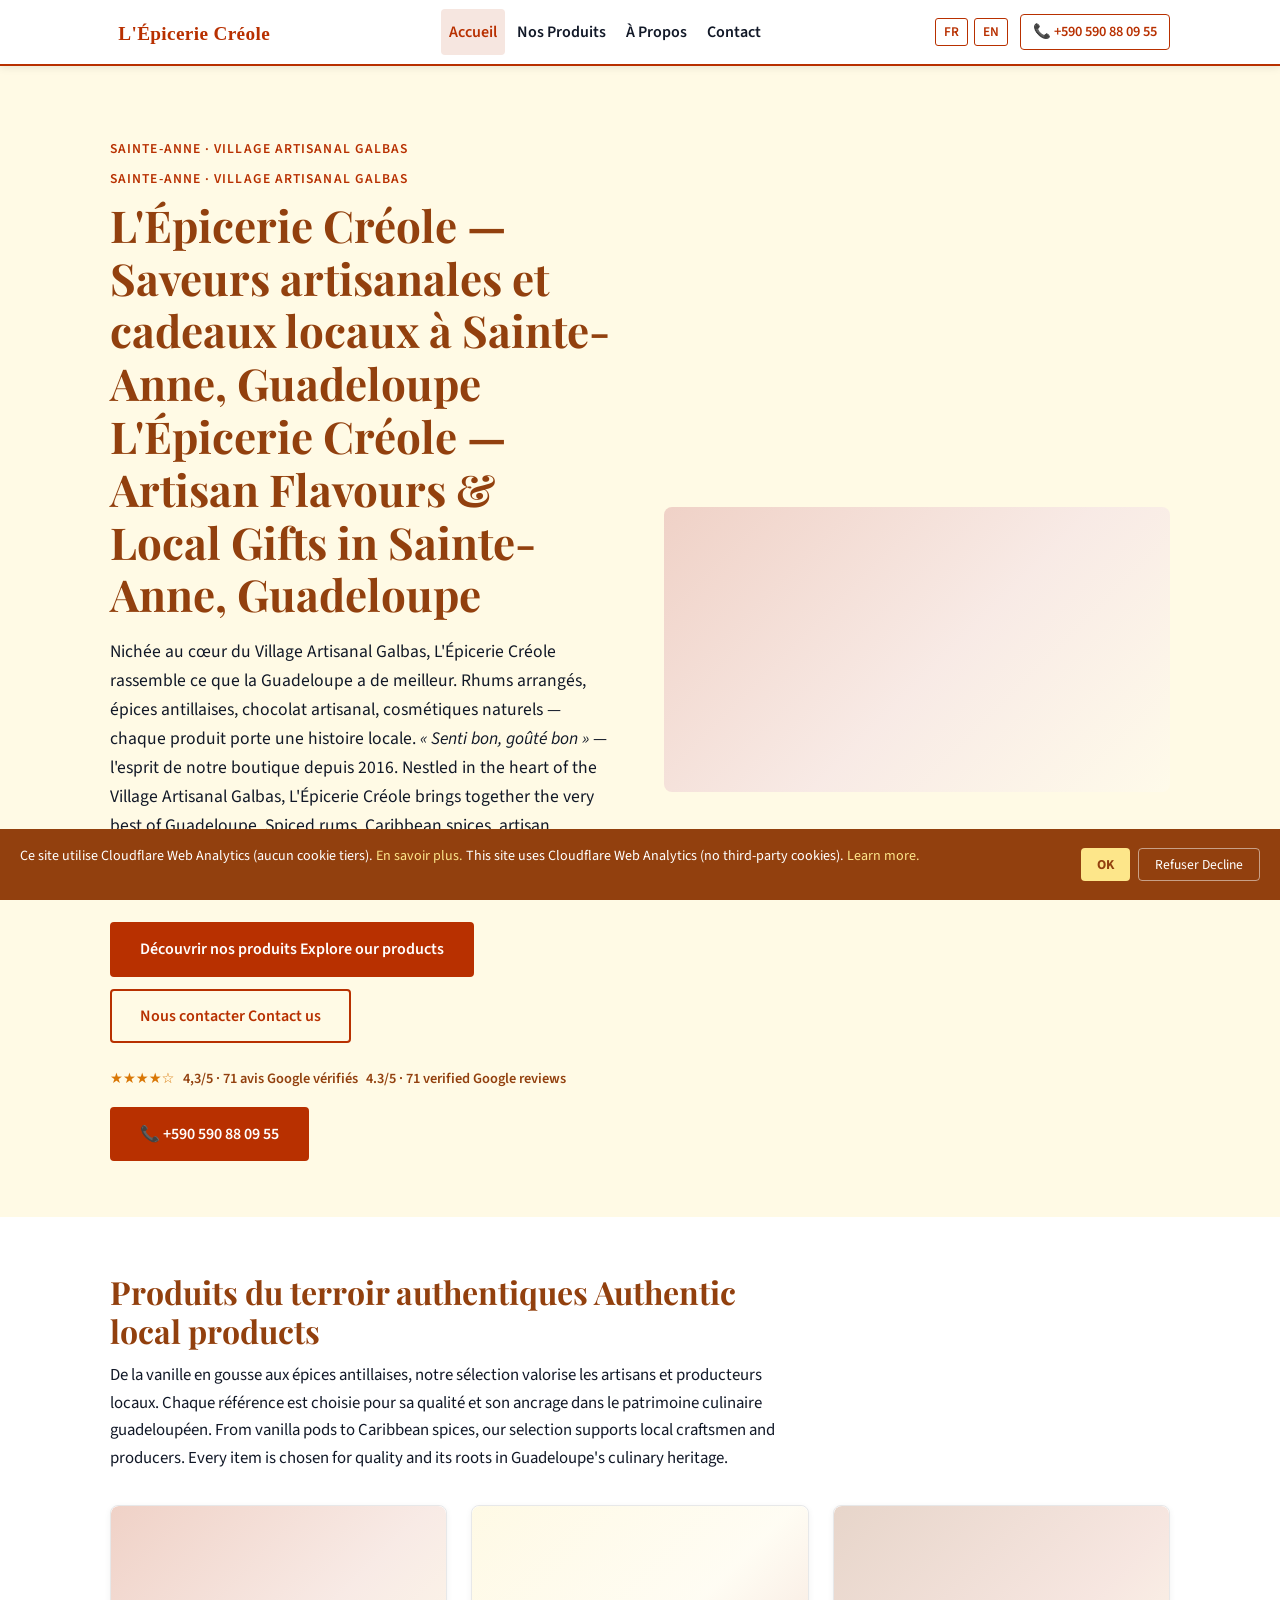
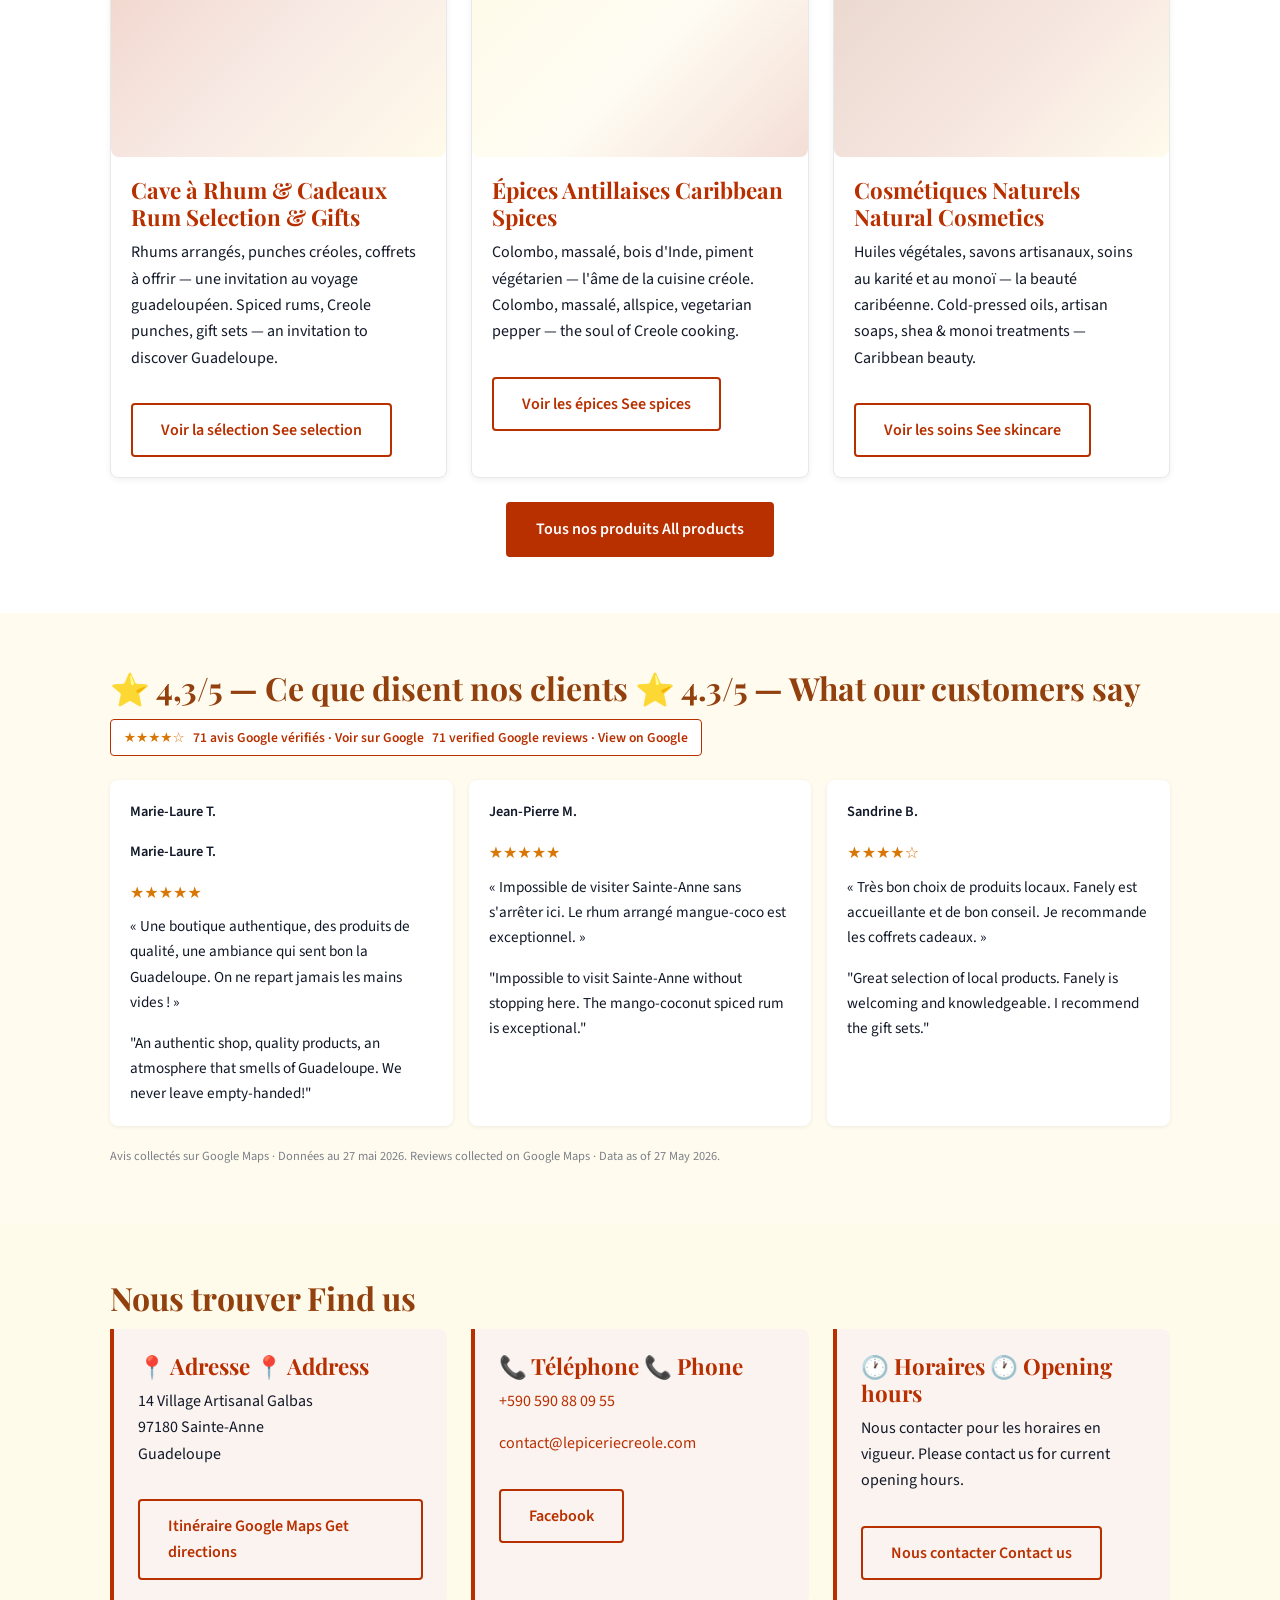
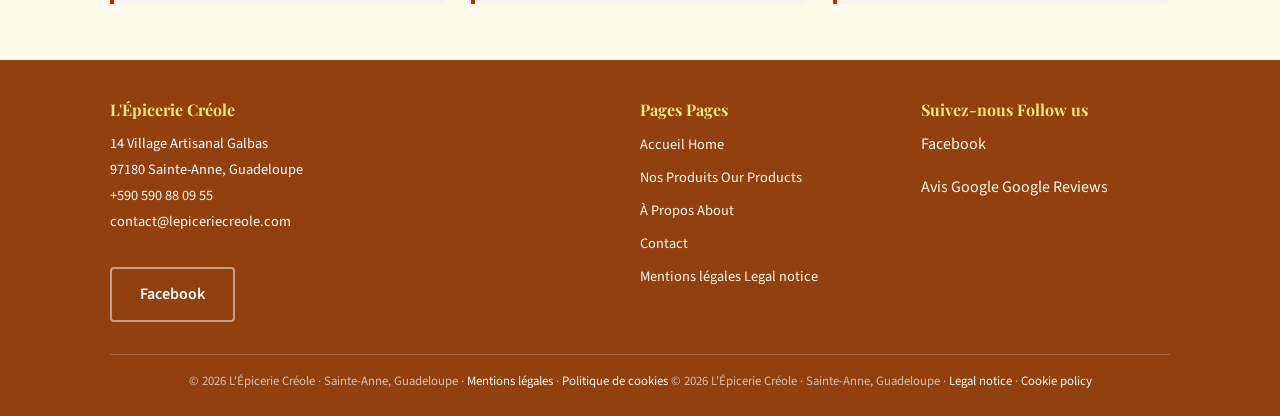
<file: index.html>
<!DOCTYPE html>
<html lang="fr">
<head>
  <meta charset="UTF-8">
  <meta name="viewport" content="width=device-width, initial-scale=1.0">
  <title>Épicerie Créole Sainte-Anne | Produits locaux Guadeloupe</title>
  <meta name="description" content="L'Épicerie Créole à Sainte-Anne : rhums arrangés, épices antillaises, cosmétiques artisanaux et cadeaux locaux. Le terroir guadeloupéen à portée de main. Tél. +590 590 88 09 55.">
  <link rel="canonical" href="https://lepicerie-creole-sainte-anne.pages.dev/">
  <meta property="og:type" content="website">
  <meta property="og:title" content="L'Épicerie Créole — Sainte-Anne, Guadeloupe">
  <meta property="og:description" content="Rhums arrangés, épices antillaises, cosmétiques artisanaux et cadeaux locaux. Le terroir guadeloupéen à portée de main.">
  <meta property="og:url" content="https://lepicerie-creole-sainte-anne.pages.dev/">
  <meta property="og:image" content="assets/og-placeholder.svg">
  <meta name="twitter:card" content="summary_large_image">
  <link rel="icon" href="data:image/svg+xml,<svg xmlns='http://www.w3.org/2000/svg' viewBox='0 0 32 32'><text y='26' font-size='28'>🌿</text></svg>">
  <link rel="manifest" href="manifest.webmanifest">
  <link rel="stylesheet" href="assets/style.css">
  <!-- Cloudflare Web Analytics -->
  <script defer src="https://static.cloudflareinsights.com/beacon.min.js" data-cf-beacon='{"token": "YOUR_CF_ANALYTICS_TOKEN"}'></script>
  <!-- LocalBusiness schema -->
  <script type="application/ld+json">
  {
    "@context": "https://schema.org",
    "@type": "LocalBusiness",
    "name": "L'Épicerie Créole",
    "description": "Épicerie fine et boutique de produits artisanaux guadeloupéens à Sainte-Anne. Rhums arrangés, épices antillaises, cosmétiques naturels et cadeaux locaux.",
    "url": "https://lepicerie-creole-sainte-anne.pages.dev",
    "telephone": "+590590880955",
    "email": "contact@lepiceriecreole.com",
    "address": {
      "@type": "PostalAddress",
      "streetAddress": "14 Village Artisanal Galbas",
      "addressLocality": "Sainte-Anne",
      "postalCode": "97180",
      "addressCountry": "FR",
      "addressRegion": "Guadeloupe"
    },
    "geo": {
      "@type": "GeoCoordinates",
      "latitude": "16.2232",
      "longitude": "-61.3867"
    },
    "aggregateRating": {
      "@type": "AggregateRating",
      "ratingValue": "4.3",
      "reviewCount": "71"
    },
    "sameAs": ["https://www.facebook.com/lepiceriecreoleguadeloupe"],
    "foundingDate": "2016",
    "priceRange": "€€"
  }
  </script>
</head>
<body>

<!-- ── HEADER ──────────────────────────────────────────────────────────────── -->
<header class="site-header">
  <div class="container header-inner">
    <a href="index.html" class="site-logo" aria-label="L'Épicerie Créole — Accueil">
      <img src="assets/logo.svg" alt="L'Épicerie Créole" width="200" height="44">
    </a>
    <nav class="site-nav" id="main-nav" aria-label="Navigation principale">
      <a href="index.html" aria-current="page">Accueil</a>
      <a href="produits.html">Nos Produits</a>
      <a href="a-propos.html">À Propos</a>
      <a href="contact.html">Contact</a>
    </nav>
    <div style="display:flex;align-items:center;gap:.75rem;">
      <div class="lang-switcher" aria-label="Langue">
        <button data-lang="fr" aria-pressed="true">FR</button>
        <button data-lang="en" aria-pressed="false">EN</button>
      </div>
      <a href="tel:+590590880955" class="header-tel" aria-label="Appeler L'Épicerie Créole">
        📞 +590 590 88 09 55
      </a>
      <button class="nav-toggle" aria-controls="main-nav" aria-expanded="false" aria-label="Ouvrir le menu">
        <span></span><span></span><span></span>
      </button>
    </div>
  </div>
</header>

<!-- ── HERO ────────────────────────────────────────────────────────────────── -->
<section class="hero" aria-labelledby="hero-title">
  <div class="container">
    <div class="hero__layout">
      <div class="hero__content">
        <p class="hero__eyebrow" data-lang-fr>Sainte-Anne · Village Artisanal Galbas</p>
        <p class="hero__eyebrow" data-lang-en>Sainte-Anne · Village Artisanal Galbas</p>
        <h1 class="hero__title" id="hero-title">
          <span data-lang-fr>L'Épicerie Créole — Saveurs artisanales et cadeaux locaux à Sainte-Anne, Guadeloupe</span>
          <span data-lang-en>L'Épicerie Créole — Artisan Flavours &amp; Local Gifts in Sainte-Anne, Guadeloupe</span>
        </h1>
        <p class="hero__lead">
          <span data-lang-fr>Nichée au cœur du Village Artisanal Galbas, L'Épicerie Créole rassemble ce que la Guadeloupe a de meilleur. Rhums arrangés, épices antillaises, chocolat artisanal, cosmétiques naturels — chaque produit porte une histoire locale. <em>« Senti bon, goûté bon »</em> — l'esprit de notre boutique depuis 2016.</span>
          <span data-lang-en>Nestled in the heart of the Village Artisanal Galbas, L'Épicerie Créole brings together the very best of Guadeloupe. Spiced rums, Caribbean spices, artisan chocolate, natural cosmetics — every product tells a local story. Open since 2016.</span>
        </p>
        <div class="hero__actions">
          <a href="produits.html" class="btn btn-primary">
            <span data-lang-fr>Découvrir nos produits</span>
            <span data-lang-en>Explore our products</span>
          </a>
          <a href="contact.html" class="btn btn-outline">
            <span data-lang-fr>Nous contacter</span>
            <span data-lang-en>Contact us</span>
          </a>
        </div>
        <div class="hero__rating">
          <span class="stars" aria-label="4,3 étoiles sur 5">★★★★☆</span>
          <span data-lang-fr>4,3/5 · 71 avis Google vérifiés</span>
          <span data-lang-en>4.3/5 · 71 verified Google reviews</span>
        </div>
        <p class="mt-2">
          <a href="tel:+590590880955" class="btn btn-primary" aria-label="Appeler L'Épicerie Créole">
            📞 +590 590 88 09 55
          </a>
        </p>
      </div>
      <div>
        <span class="visual-placeholder" role="img" aria-label="Devanture de L'Épicerie Créole au Village Artisanal Galbas"></span>
      </div>
    </div>
  </div>
</section>

<!-- ── PRODUITS PHARES ──────────────────────────────────────────────────────── -->
<section class="section" aria-labelledby="produits-title">
  <div class="container">
    <div class="section-intro">
      <h2 id="produits-title">
        <span data-lang-fr>Produits du terroir authentiques</span>
        <span data-lang-en>Authentic local products</span>
      </h2>
      <p>
        <span data-lang-fr>De la vanille en gousse aux épices antillaises, notre sélection valorise les artisans et producteurs locaux. Chaque référence est choisie pour sa qualité et son ancrage dans le patrimoine culinaire guadeloupéen.</span>
        <span data-lang-en>From vanilla pods to Caribbean spices, our selection supports local craftsmen and producers. Every item is chosen for quality and its roots in Guadeloupe's culinary heritage.</span>
      </p>
    </div>
    <div class="card-grid">
      <article class="card">
        <span class="visual-placeholder" data-aspect="4:3" role="img" aria-label="Cave à rhum et cadeaux guadeloupéens"></span>
        <div class="card__body">
          <h3 class="card__title">
            <span data-lang-fr>Cave à Rhum &amp; Cadeaux</span>
            <span data-lang-en>Rum Selection &amp; Gifts</span>
          </h3>
          <p>
            <span data-lang-fr>Rhums arrangés, punches créoles, coffrets à offrir — une invitation au voyage guadeloupéen.</span>
            <span data-lang-en>Spiced rums, Creole punches, gift sets — an invitation to discover Guadeloupe.</span>
          </p>
          <a href="produits.html#cave-rhum" class="btn btn-outline mt-2">
            <span data-lang-fr>Voir la sélection</span>
            <span data-lang-en>See selection</span>
          </a>
        </div>
      </article>
      <article class="card">
        <span class="visual-placeholder" data-aspect="4:3" data-tone="secondary" role="img" aria-label="Épices antillaises"></span>
        <div class="card__body">
          <h3 class="card__title">
            <span data-lang-fr>Épices Antillaises</span>
            <span data-lang-en>Caribbean Spices</span>
          </h3>
          <p>
            <span data-lang-fr>Colombo, massalé, bois d'Inde, piment végétarien — l'âme de la cuisine créole.</span>
            <span data-lang-en>Colombo, massalé, allspice, vegetarian pepper — the soul of Creole cooking.</span>
          </p>
          <a href="produits.html#epices" class="btn btn-outline mt-2">
            <span data-lang-fr>Voir les épices</span>
            <span data-lang-en>See spices</span>
          </a>
        </div>
      </article>
      <article class="card">
        <span class="visual-placeholder" data-aspect="4:3" data-tone="accent" role="img" aria-label="Cosmétiques naturels artisanaux"></span>
        <div class="card__body">
          <h3 class="card__title">
            <span data-lang-fr>Cosmétiques Naturels</span>
            <span data-lang-en>Natural Cosmetics</span>
          </h3>
          <p>
            <span data-lang-fr>Huiles végétales, savons artisanaux, soins au karité et au monoï — la beauté caribéenne.</span>
            <span data-lang-en>Cold-pressed oils, artisan soaps, shea &amp; monoi treatments — Caribbean beauty.</span>
          </p>
          <a href="produits.html#cosmetiques" class="btn btn-outline mt-2">
            <span data-lang-fr>Voir les soins</span>
            <span data-lang-en>See skincare</span>
          </a>
        </div>
      </article>
    </div>
    <p class="text-center mt-3">
      <a href="produits.html" class="btn btn-primary">
        <span data-lang-fr>Tous nos produits</span>
        <span data-lang-en>All products</span>
      </a>
    </p>
  </div>
</section>

<!-- ── AVIS CLIENTS ─────────────────────────────────────────────────────────── -->
<section class="section reviews" aria-labelledby="reviews-title">
  <div class="container">
    <h2 id="reviews-title">
      <span data-lang-fr>⭐ 4,3/5 — Ce que disent nos clients</span>
      <span data-lang-en>⭐ 4.3/5 — What our customers say</span>
    </h2>
    <a href="https://www.google.com/maps/place/?q=place_id:ChIJxV90LwFLE4wRn4mVEtsppDk"
       target="_blank" rel="noopener noreferrer"
       class="reviews__badge"
       aria-label="Voir les 71 avis Google">
      <span class="stars">★★★★☆</span>
      <span data-lang-fr>71 avis Google vérifiés · Voir sur Google</span>
      <span data-lang-en>71 verified Google reviews · View on Google</span>
    </a>
    <div class="reviews__grid">
      <article class="review-card">
        <div class="review-card__header">
          <div>
            <p class="review-card__author" data-lang-fr>Marie-Laure T.</p>
            <p class="review-card__author" data-lang-en>Marie-Laure T.</p>
            <p class="review-card__stars">★★★★★</p>
          </div>
        </div>
        <p class="review-card__text" data-lang-fr>« Une boutique authentique, des produits de qualité, une ambiance qui sent bon la Guadeloupe. On ne repart jamais les mains vides ! »</p>
        <p class="review-card__text" data-lang-en>"An authentic shop, quality products, an atmosphere that smells of Guadeloupe. We never leave empty-handed!"</p>
      </article>
      <article class="review-card">
        <div class="review-card__header">
          <div>
            <p class="review-card__author">Jean-Pierre M.</p>
            <p class="review-card__stars">★★★★★</p>
          </div>
        </div>
        <p class="review-card__text" data-lang-fr>« Impossible de visiter Sainte-Anne sans s'arrêter ici. Le rhum arrangé mangue-coco est exceptionnel. »</p>
        <p class="review-card__text" data-lang-en>"Impossible to visit Sainte-Anne without stopping here. The mango-coconut spiced rum is exceptional."</p>
      </article>
      <article class="review-card">
        <div class="review-card__header">
          <div>
            <p class="review-card__author">Sandrine B.</p>
            <p class="review-card__stars">★★★★☆</p>
          </div>
        </div>
        <p class="review-card__text" data-lang-fr>« Très bon choix de produits locaux. Fanely est accueillante et de bon conseil. Je recommande les coffrets cadeaux. »</p>
        <p class="review-card__text" data-lang-en>"Great selection of local products. Fanely is welcoming and knowledgeable. I recommend the gift sets."</p>
      </article>
    </div>
    <p class="reviews__attribution">
      <span data-lang-fr>Avis collectés sur Google Maps · Données au 27 mai 2026.</span>
      <span data-lang-en>Reviews collected on Google Maps · Data as of 27 May 2026.</span>
    </p>
  </div>
</section>

<!-- ── INFOS PRATIQUES ──────────────────────────────────────────────────────── -->
<section class="section section--alt" aria-labelledby="infos-title">
  <div class="container">
    <h2 id="infos-title">
      <span data-lang-fr>Nous trouver</span>
      <span data-lang-en>Find us</span>
    </h2>
    <div class="info-grid">
      <div class="info-block">
        <h3>
          <span data-lang-fr>📍 Adresse</span>
          <span data-lang-en>📍 Address</span>
        </h3>
        <p>14 Village Artisanal Galbas<br>97180 Sainte-Anne<br>Guadeloupe</p>
        <a href="https://www.google.com/maps/place/?q=place_id:ChIJxV90LwFLE4wRn4mVEtsppDk"
           target="_blank" rel="noopener noreferrer" class="btn btn-outline mt-2">
          <span data-lang-fr>Itinéraire Google Maps</span>
          <span data-lang-en>Get directions</span>
        </a>
      </div>
      <div class="info-block">
        <h3>
          <span data-lang-fr>📞 Téléphone</span>
          <span data-lang-en>📞 Phone</span>
        </h3>
        <p><a href="tel:+590590880955">+590 590 88 09 55</a></p>
        <p><a href="mailto:contact@lepiceriecreole.com">contact@lepiceriecreole.com</a></p>
        <a href="https://www.facebook.com/lepiceriecreoleguadeloupe"
           target="_blank" rel="noopener noreferrer" class="btn btn-outline mt-2">
          Facebook
        </a>
      </div>
      <div class="info-block">
        <h3>
          <span data-lang-fr>🕐 Horaires</span>
          <span data-lang-en>🕐 Opening hours</span>
        </h3>
        <p>
          <span data-lang-fr>Nous contacter pour les horaires en vigueur.</span>
          <span data-lang-en>Please contact us for current opening hours.</span>
        </p>
        <a href="contact.html" class="btn btn-outline mt-2">
          <span data-lang-fr>Nous contacter</span>
          <span data-lang-en>Contact us</span>
        </a>
      </div>
    </div>
  </div>
</section>

<!-- ── FOOTER ────────────────────────────────────────────────────────────────── -->
<footer class="site-footer" aria-label="Pied de page">
  <div class="container">
    <div class="footer-inner">
      <div class="footer-address">
        <h3>L'Épicerie Créole</h3>
        <p>
          14 Village Artisanal Galbas<br>
          97180 Sainte-Anne, Guadeloupe<br>
          <a href="tel:+590590880955">+590 590 88 09 55</a><br>
          <a href="mailto:contact@lepiceriecreole.com">contact@lepiceriecreole.com</a>
        </p>
        <a href="https://www.facebook.com/lepiceriecreoleguadeloupe"
           target="_blank" rel="noopener noreferrer"
           class="btn btn-outline mt-2" style="border-color:rgba(255,255,255,.5);color:#fff;">
          Facebook
        </a>
      </div>
      <nav class="footer-nav" aria-label="Navigation secondaire">
        <h3>
          <span data-lang-fr>Pages</span>
          <span data-lang-en>Pages</span>
        </h3>
        <ul>
          <li><a href="index.html">
            <span data-lang-fr>Accueil</span>
            <span data-lang-en>Home</span>
          </a></li>
          <li><a href="produits.html">
            <span data-lang-fr>Nos Produits</span>
            <span data-lang-en>Our Products</span>
          </a></li>
          <li><a href="a-propos.html">
            <span data-lang-fr>À Propos</span>
            <span data-lang-en>About</span>
          </a></li>
          <li><a href="contact.html">Contact</a></li>
          <li><a href="mentions-legales.html">
            <span data-lang-fr>Mentions légales</span>
            <span data-lang-en>Legal notice</span>
          </a></li>
        </ul>
      </nav>
      <div>
        <h3>
          <span data-lang-fr>Suivez-nous</span>
          <span data-lang-en>Follow us</span>
        </h3>
        <p>
          <a href="https://www.facebook.com/lepiceriecreoleguadeloupe"
             target="_blank" rel="noopener noreferrer">Facebook</a>
        </p>
        <p class="mt-2">
          <a href="https://www.google.com/maps/place/?q=place_id:ChIJxV90LwFLE4wRn4mVEtsppDk"
             target="_blank" rel="noopener noreferrer">
            <span data-lang-fr>Avis Google</span>
            <span data-lang-en>Google Reviews</span>
          </a>
        </p>
      </div>
    </div>
    <div class="footer-bottom">
      <p>
        <span data-lang-fr>© 2026 L'Épicerie Créole · Sainte-Anne, Guadeloupe · <a href="mentions-legales.html">Mentions légales</a> · <a href="mentions-legales.html#cookies">Politique de cookies</a></span>
        <span data-lang-en>© 2026 L'Épicerie Créole · Sainte-Anne, Guadeloupe · <a href="mentions-legales.html">Legal notice</a> · <a href="mentions-legales.html#cookies">Cookie policy</a></span>
      </p>
    </div>
  </div>
</footer>

<!-- ── COOKIE BANNER ─────────────────────────────────────────────────────────── -->
<div class="cookie-banner" role="dialog" aria-label="Consentement cookies" aria-live="polite">
  <p>
    <span data-lang-fr>Ce site utilise Cloudflare Web Analytics (aucun cookie tiers). <a href="mentions-legales.html#cookies">En savoir plus.</a></span>
    <span data-lang-en>This site uses Cloudflare Web Analytics (no third-party cookies). <a href="mentions-legales.html#cookies">Learn more.</a></span>
  </p>
  <div class="cookie-banner__actions">
    <button class="cookie-btn cookie-btn--accept">OK</button>
    <button class="cookie-btn cookie-btn--reject">
      <span data-lang-fr>Refuser</span>
      <span data-lang-en>Decline</span>
    </button>
  </div>
</div>

<script src="assets/main.js"></script>
</body>
</html>
</file>
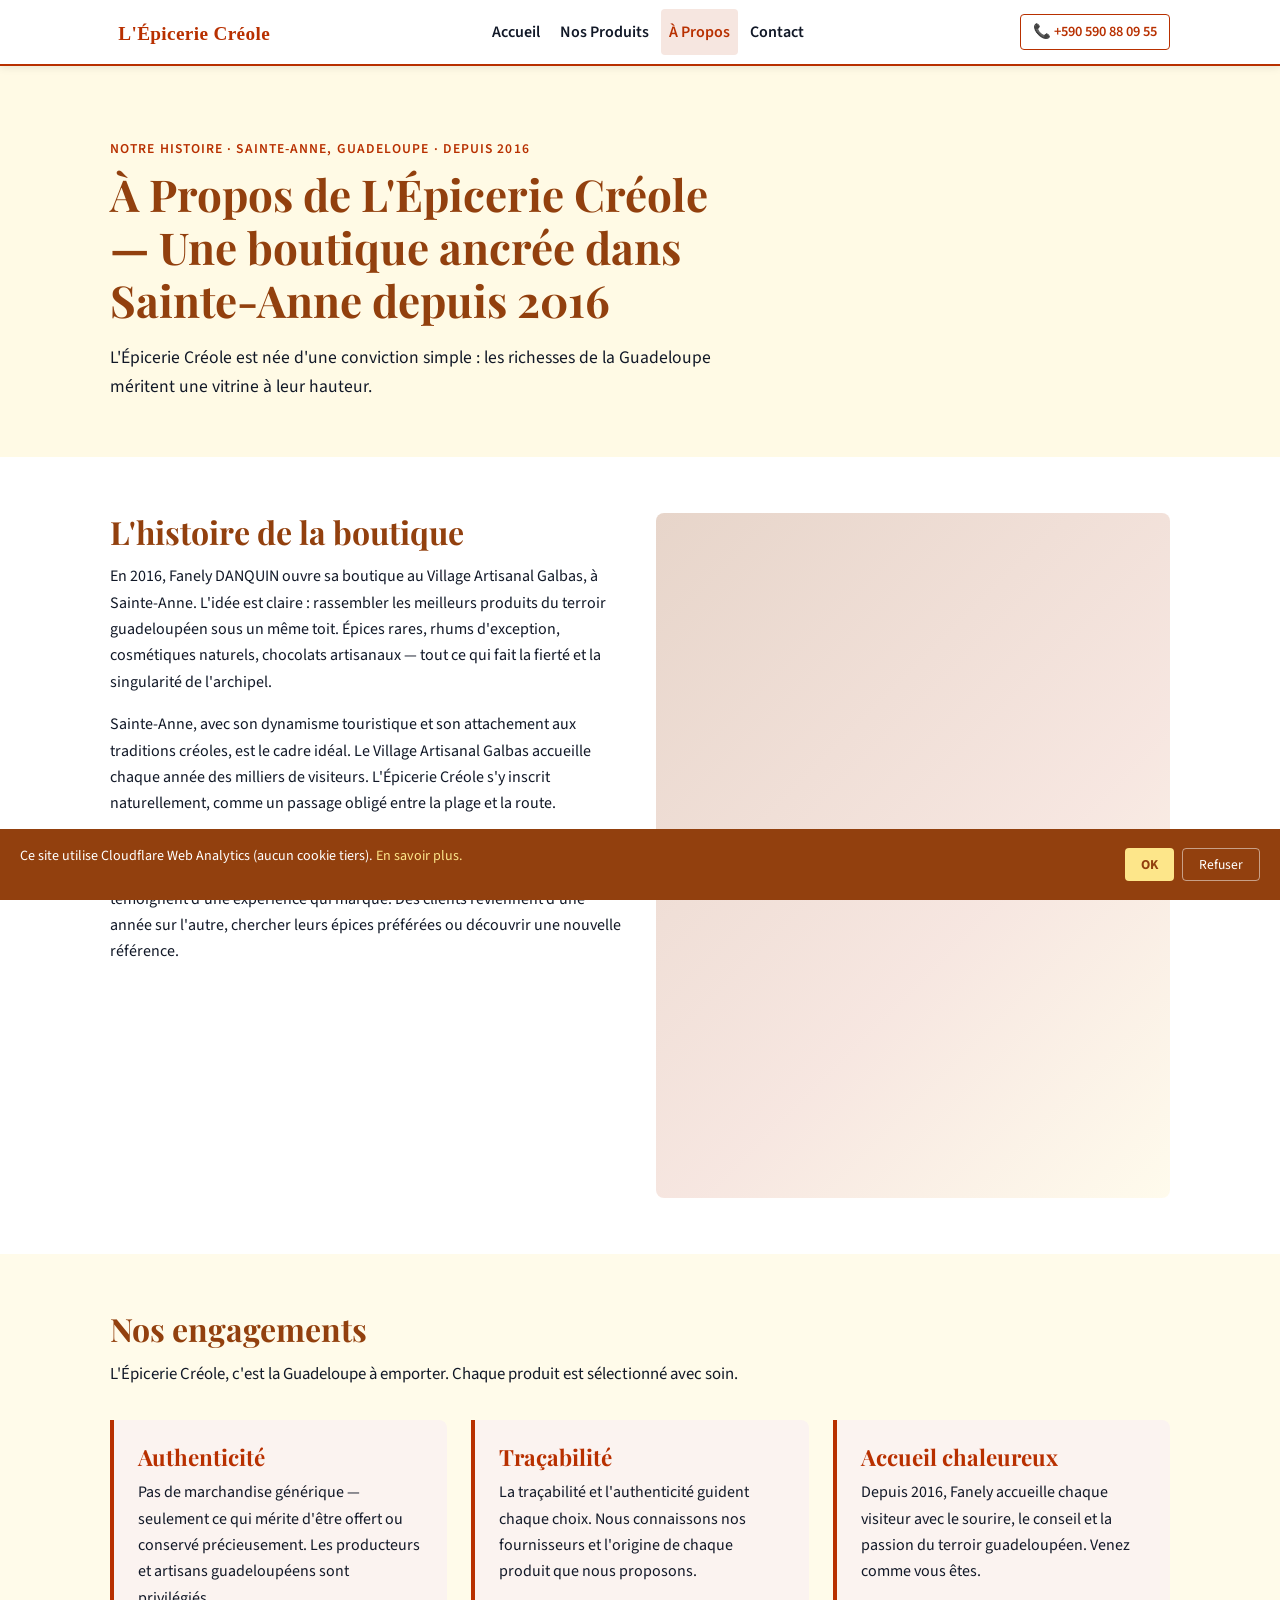
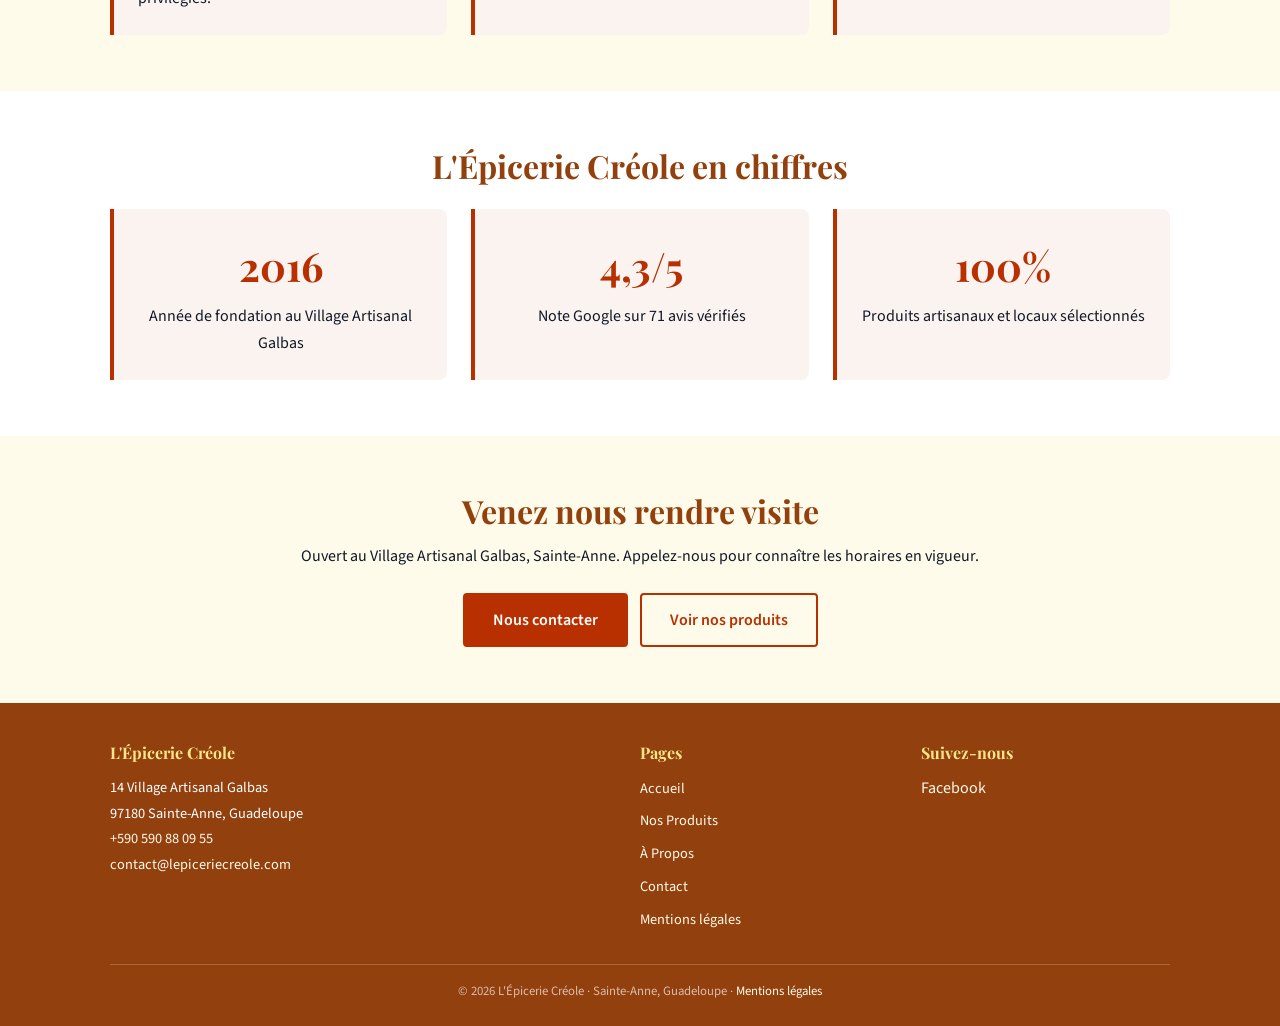
<file: a-propos.html>
<!DOCTYPE html>
<html lang="fr">
<head>
  <meta charset="UTF-8">
  <meta name="viewport" content="width=device-width, initial-scale=1.0">
  <title>À Propos — L'Épicerie Créole, boutique artisanale depuis 2016 | Sainte-Anne Guadeloupe</title>
  <meta name="description" content="L'Épicerie Créole, fondée en 2016 par Fanely DANQUIN au Village Artisanal Galbas à Sainte-Anne. Histoire d'une boutique ancrée dans le terroir guadeloupéen.">
  <meta name="robots" content="index, follow">
  <link rel="canonical" href="https://lepicerie-creole-sainte-anne.pages.dev/a-propos.html">
  <meta property="og:type" content="website">
  <meta property="og:locale" content="fr_FR">
  <meta property="og:title" content="À Propos — L'Épicerie Créole Sainte-Anne">
  <meta property="og:description" content="L'Épicerie Créole, fondée en 2016 par Fanely DANQUIN au Village Artisanal Galbas à Sainte-Anne, Guadeloupe.">
  <meta property="og:url" content="https://lepicerie-creole-sainte-anne.pages.dev/a-propos.html">
  <meta property="og:image" content="assets/og-placeholder.svg">
  <meta name="twitter:card" content="summary_large_image">
  <meta name="twitter:title" content="À Propos — L'Épicerie Créole Sainte-Anne">
  <meta name="twitter:image" content="assets/og-placeholder.svg">
  <link rel="icon" href="data:image/svg+xml,<svg xmlns='http://www.w3.org/2000/svg' viewBox='0 0 32 32'><text y='26' font-size='28'>🌿</text></svg>">
  <link rel="manifest" href="manifest.webmanifest">
  <link rel="stylesheet" href="assets/style.css">
  <script defer src="https://static.cloudflareinsights.com/beacon.min.js" data-cf-beacon='{"token": "YOUR_CF_ANALYTICS_TOKEN"}'></script>
</head>
<body>

<header class="site-header">
  <div class="container header-inner">
    <a href="index.html" class="site-logo" aria-label="L'Épicerie Créole — Accueil">
      <img src="assets/logo.svg" alt="L'Épicerie Créole" width="200" height="44">
    </a>
    <nav class="site-nav" id="main-nav" aria-label="Navigation principale">
      <a href="index.html">Accueil</a>
      <a href="produits.html">Nos Produits</a>
      <a href="a-propos.html" aria-current="page">À Propos</a>
      <a href="contact.html">Contact</a>
    </nav>
    <div style="display:flex;align-items:center;gap:.75rem;">
      <a href="tel:+590590880955" class="header-tel" aria-label="Appeler L'Épicerie Créole">
        📞 +590 590 88 09 55
      </a>
      <button class="nav-toggle" aria-controls="main-nav" aria-expanded="false" aria-label="Ouvrir le menu">
        <span></span><span></span><span></span>
      </button>
    </div>
  </div>
</header>

<main id="main-content">

  <!-- ── PAGE HEADER ── -->
  <section class="hero" aria-labelledby="about-h1">
    <div class="container">
      <div class="hero__content">
        <p class="hero__eyebrow">Notre histoire · Sainte-Anne, Guadeloupe · depuis 2016</p>
        <h1 class="hero__title" id="about-h1">À Propos de L'Épicerie Créole — Une boutique ancrée dans Sainte-Anne depuis 2016</h1>
        <p class="hero__lead">L'Épicerie Créole est née d'une conviction simple : les richesses de la Guadeloupe méritent une vitrine à leur hauteur.</p>
      </div>
    </div>
  </section>

  <!-- ── HISTOIRE ── -->
  <section class="section" aria-labelledby="histoire-title">
    <div class="container">
      <div class="about-grid">
        <div>
          <h2 id="histoire-title">L'histoire de la boutique</h2>
          <p>En 2016, Fanely DANQUIN ouvre sa boutique au Village Artisanal Galbas, à Sainte-Anne. L'idée est claire : rassembler les meilleurs produits du terroir guadeloupéen sous un même toit. Épices rares, rhums d'exception, cosmétiques naturels, chocolats artisanaux — tout ce qui fait la fierté et la singularité de l'archipel.</p>
          <p>Sainte-Anne, avec son dynamisme touristique et son attachement aux traditions créoles, est le cadre idéal. Le Village Artisanal Galbas accueille chaque année des milliers de visiteurs. L'Épicerie Créole s'y inscrit naturellement, comme un passage obligé entre la plage et la route.</p>
          <p>Depuis l'ouverture, la boutique a fidélisé une clientèle locale exigeante et des touristes en quête de souvenirs vrais. Les 71 avis Google (4,3/5) témoignent d'une expérience qui marque. Des clients reviennent d'une année sur l'autre, chercher leurs épices préférées ou découvrir une nouvelle référence.</p>
        </div>
        <div>
          <div class="visual-placeholder" data-slot="about-1" data-aspect="3:4" data-tone="accent" role="presentation"></div>
        </div>
      </div>
    </div>
  </section>

  <!-- ── VALEURS ── -->
  <section class="section section--alt" aria-labelledby="valeurs-title">
    <div class="container">
      <div class="section-intro">
        <h2 id="valeurs-title">Nos engagements</h2>
        <p>L'Épicerie Créole, c'est la Guadeloupe à emporter. Chaque produit est sélectionné avec soin.</p>
      </div>
      <div class="info-grid">
        <div class="info-block">
          <h3>Authenticité</h3>
          <p>Pas de marchandise générique — seulement ce qui mérite d'être offert ou conservé précieusement. Les producteurs et artisans guadeloupéens sont privilégiés.</p>
        </div>
        <div class="info-block">
          <h3>Traçabilité</h3>
          <p>La traçabilité et l'authenticité guident chaque choix. Nous connaissons nos fournisseurs et l'origine de chaque produit que nous proposons.</p>
        </div>
        <div class="info-block">
          <h3>Accueil chaleureux</h3>
          <p>Depuis 2016, Fanely accueille chaque visiteur avec le sourire, le conseil et la passion du terroir guadeloupéen. Venez comme vous êtes.</p>
        </div>
      </div>
    </div>
  </section>

  <!-- ── CHIFFRES ── -->
  <section class="section" aria-labelledby="chiffres-title">
    <div class="container text-center">
      <h2 id="chiffres-title" class="mb-3">L'Épicerie Créole en chiffres</h2>
      <div class="info-grid">
        <div class="info-block" style="text-align:center;">
          <p style="font-size:2.5rem;font-family:var(--font-display);color:var(--color-primary);font-weight:700;margin-bottom:.25rem;">2016</p>
          <p>Année de fondation au Village Artisanal Galbas</p>
        </div>
        <div class="info-block" style="text-align:center;">
          <p style="font-size:2.5rem;font-family:var(--font-display);color:var(--color-primary);font-weight:700;margin-bottom:.25rem;">4,3/5</p>
          <p>Note Google sur 71 avis vérifiés</p>
        </div>
        <div class="info-block" style="text-align:center;">
          <p style="font-size:2.5rem;font-family:var(--font-display);color:var(--color-primary);font-weight:700;margin-bottom:.25rem;">100%</p>
          <p>Produits artisanaux et locaux sélectionnés</p>
        </div>
      </div>
    </div>
  </section>

  <!-- ── CTA ── -->
  <section class="section section--alt" aria-label="Appel à l'action">
    <div class="container text-center">
      <h2>Venez nous rendre visite</h2>
      <p class="mb-3">Ouvert au Village Artisanal Galbas, Sainte-Anne. Appelez-nous pour connaître les horaires en vigueur.</p>
      <div style="display:flex;flex-wrap:wrap;gap:.75rem;justify-content:center;">
        <a href="contact.html" class="btn btn-primary">Nous contacter</a>
        <a href="produits.html" class="btn btn-outline">Voir nos produits</a>
      </div>
    </div>
  </section>

</main>

<footer class="site-footer" aria-label="Pied de page">
  <div class="container">
    <div class="footer-inner">
      <div class="footer-address">
        <h3>L'Épicerie Créole</h3>
        <p>14 Village Artisanal Galbas<br>97180 Sainte-Anne, Guadeloupe<br>
        <a href="tel:+590590880955">+590 590 88 09 55</a><br>
        <a href="mailto:contact@lepiceriecreole.com">contact@lepiceriecreole.com</a></p>
      </div>
      <nav class="footer-nav" aria-label="Navigation secondaire">
        <h3>Pages</h3>
        <ul>
          <li><a href="index.html">Accueil</a></li>
          <li><a href="produits.html">Nos Produits</a></li>
          <li><a href="a-propos.html">À Propos</a></li>
          <li><a href="contact.html">Contact</a></li>
          <li><a href="mentions-legales.html">Mentions légales</a></li>
        </ul>
      </nav>
      <div>
        <h3>Suivez-nous</h3>
        <p><a href="https://www.facebook.com/lepiceriecreoleguadeloupe" target="_blank" rel="noopener noreferrer">Facebook</a></p>
      </div>
    </div>
    <div class="footer-bottom">
      <p>© 2026 L'Épicerie Créole · Sainte-Anne, Guadeloupe · <a href="mentions-legales.html">Mentions légales</a></p>
    </div>
  </div>
</footer>

<div class="cookie-banner" role="dialog" aria-label="Consentement cookies" aria-live="polite">
  <p>Ce site utilise Cloudflare Web Analytics (aucun cookie tiers). <a href="mentions-legales.html#cookies">En savoir plus.</a></p>
  <div class="cookie-banner__actions">
    <button class="cookie-btn cookie-btn--accept">OK</button>
    <button class="cookie-btn cookie-btn--reject">Refuser</button>
  </div>
</div>

<script src="assets/main.js"></script>
</body>
</html>
</file>
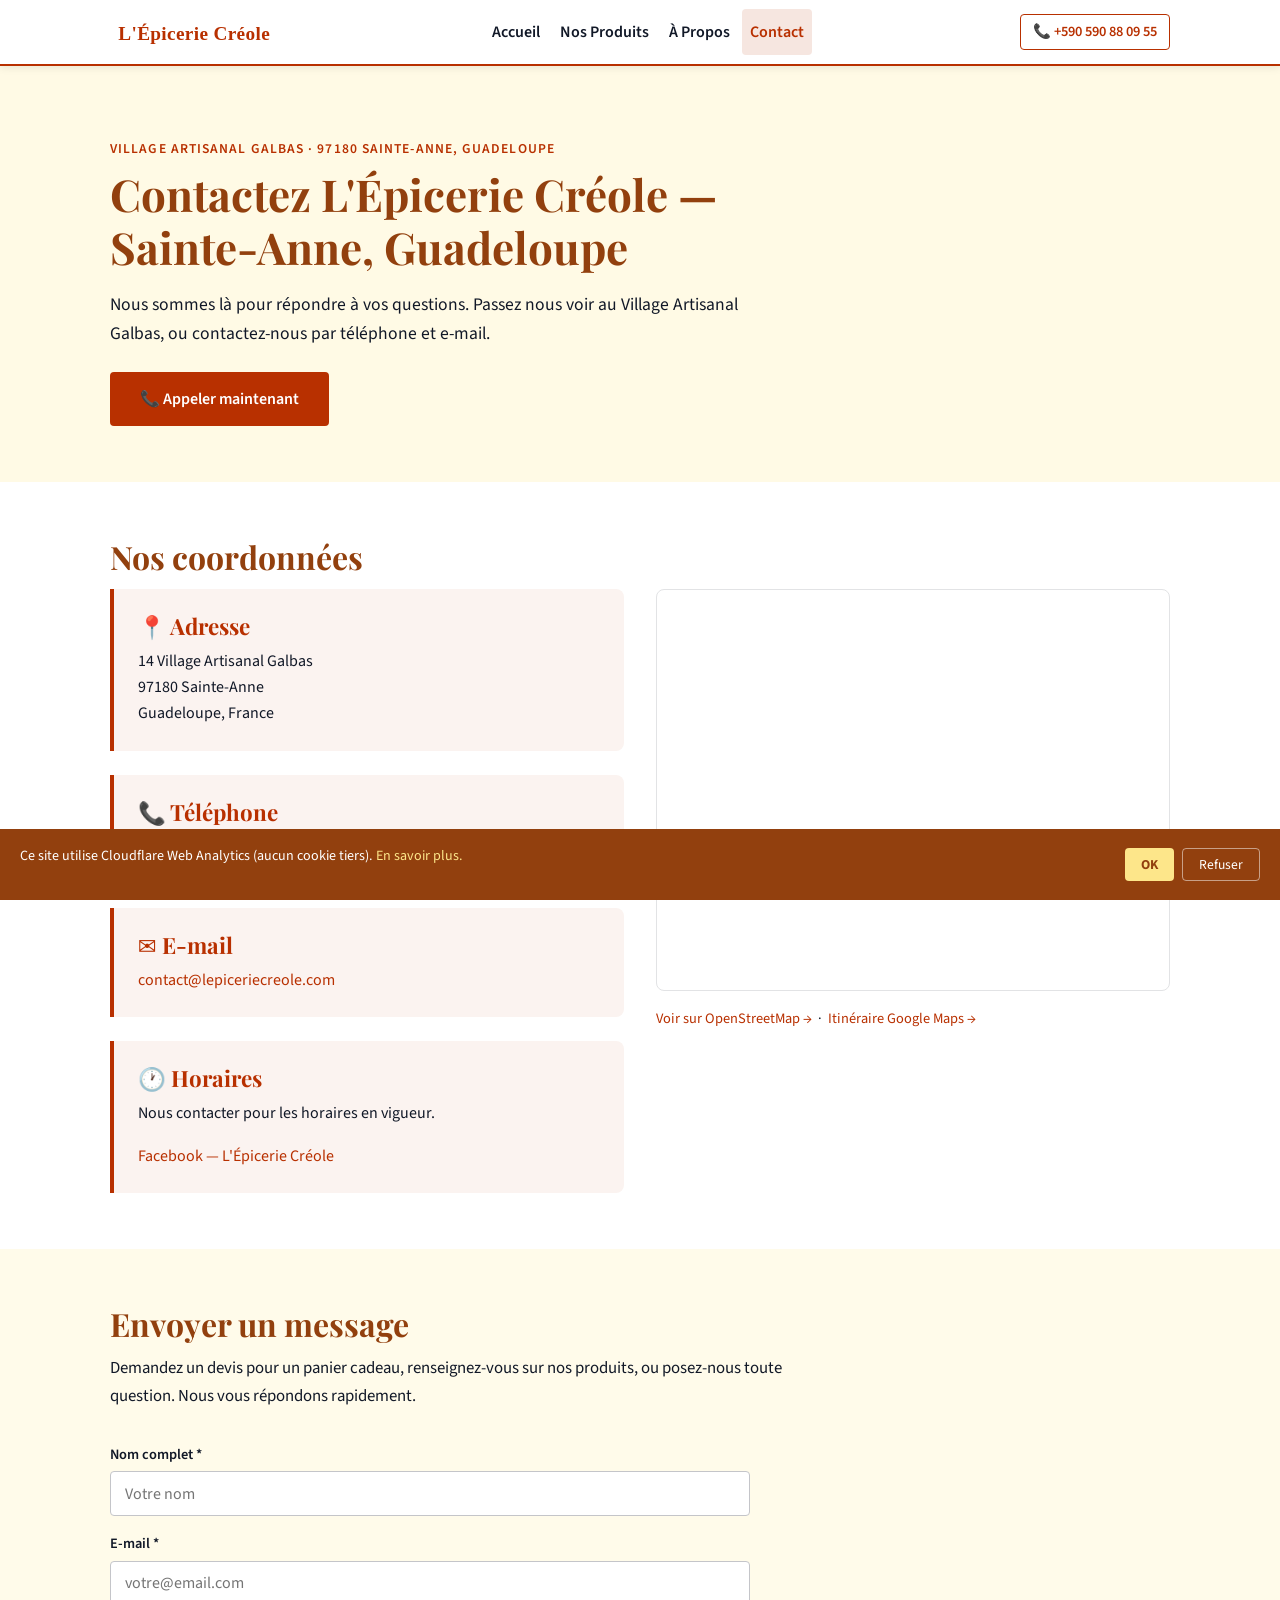
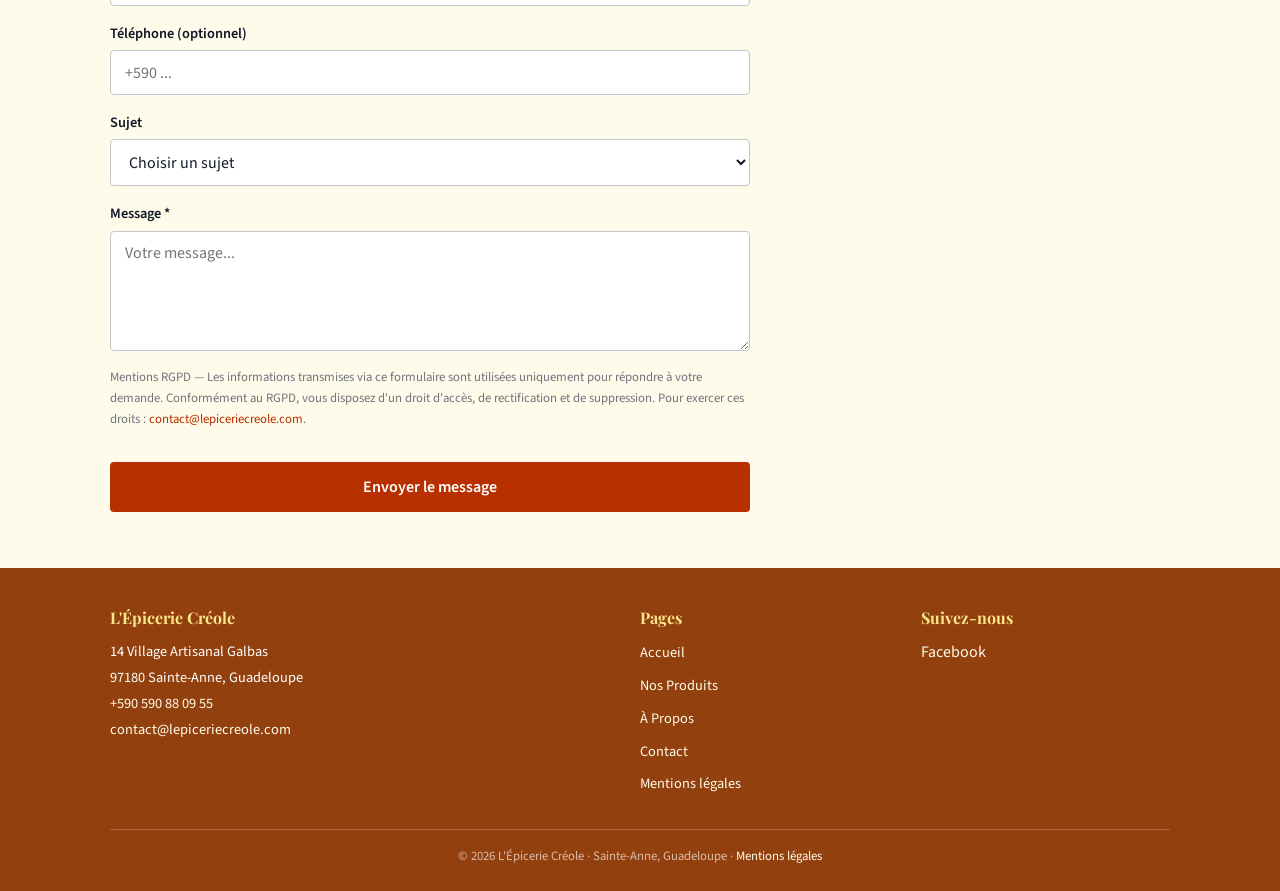
<file: contact.html>
<!DOCTYPE html>
<html lang="fr">
<head>
  <meta charset="UTF-8">
  <meta name="viewport" content="width=device-width, initial-scale=1.0">
  <title>Contact &amp; Accès — L'Épicerie Créole, Sainte-Anne, Guadeloupe</title>
  <meta name="description" content="Contactez L'Épicerie Créole à Sainte-Anne : adresse, téléphone +590 590 88 09 55, carte OpenStreetMap, formulaire de contact. Village Artisanal Galbas, 97180 Sainte-Anne.">
  <meta name="robots" content="index, follow">
  <link rel="canonical" href="https://lepicerie-creole-sainte-anne.pages.dev/contact.html">
  <meta property="og:type" content="website">
  <meta property="og:locale" content="fr_FR">
  <meta property="og:title" content="Contact &amp; Accès — L'Épicerie Créole Sainte-Anne">
  <meta property="og:description" content="Contactez L'Épicerie Créole : Village Artisanal Galbas, 97180 Sainte-Anne, Guadeloupe. Tél. +590 590 88 09 55.">
  <meta property="og:url" content="https://lepicerie-creole-sainte-anne.pages.dev/contact.html">
  <meta property="og:image" content="assets/og-placeholder.svg">
  <meta name="twitter:card" content="summary_large_image">
  <meta name="twitter:title" content="Contact &amp; Accès — L'Épicerie Créole Sainte-Anne">
  <meta name="twitter:image" content="assets/og-placeholder.svg">
  <link rel="icon" href="data:image/svg+xml,<svg xmlns='http://www.w3.org/2000/svg' viewBox='0 0 32 32'><text y='26' font-size='28'>🌿</text></svg>">
  <link rel="manifest" href="manifest.webmanifest">
  <link rel="stylesheet" href="assets/style.css">
  <script defer src="https://static.cloudflareinsights.com/beacon.min.js" data-cf-beacon='{"token": "YOUR_CF_ANALYTICS_TOKEN"}'></script>
</head>
<body>

<header class="site-header">
  <div class="container header-inner">
    <a href="index.html" class="site-logo" aria-label="L'Épicerie Créole — Accueil">
      <img src="assets/logo.svg" alt="L'Épicerie Créole" width="200" height="44">
    </a>
    <nav class="site-nav" id="main-nav" aria-label="Navigation principale">
      <a href="index.html">Accueil</a>
      <a href="produits.html">Nos Produits</a>
      <a href="a-propos.html">À Propos</a>
      <a href="contact.html" aria-current="page">Contact</a>
    </nav>
    <div style="display:flex;align-items:center;gap:.75rem;">
      <a href="tel:+590590880955" class="header-tel" aria-label="Appeler L'Épicerie Créole">
        📞 +590 590 88 09 55
      </a>
      <button class="nav-toggle" aria-controls="main-nav" aria-expanded="false" aria-label="Ouvrir le menu">
        <span></span><span></span><span></span>
      </button>
    </div>
  </div>
</header>

<main id="main-content">

  <!-- ── PAGE HEADER ── -->
  <section class="hero" aria-labelledby="contact-h1">
    <div class="container">
      <div class="hero__content">
        <p class="hero__eyebrow">Village Artisanal Galbas · 97180 Sainte-Anne, Guadeloupe</p>
        <h1 class="hero__title" id="contact-h1">Contactez L'Épicerie Créole — Sainte-Anne, Guadeloupe</h1>
        <p class="hero__lead">Nous sommes là pour répondre à vos questions. Passez nous voir au Village Artisanal Galbas, ou contactez-nous par téléphone et e-mail.</p>
        <a href="tel:+590590880955" class="btn btn-primary">📞 Appeler maintenant</a>
      </div>
    </div>
  </section>

  <!-- ── COORDONNÉES + CARTE ── -->
  <section class="section" aria-labelledby="coordonnees-title">
    <div class="container">
      <h2 id="coordonnees-title">Nos coordonnées</h2>
      <div class="about-grid" style="gap:2rem;">
        <div class="info-grid" style="grid-template-columns:1fr;">
          <div class="info-block">
            <h3>📍 Adresse</h3>
            <p>14 Village Artisanal Galbas<br>97180 Sainte-Anne<br>Guadeloupe, France</p>
          </div>
          <div class="info-block">
            <h3>📞 Téléphone</h3>
            <p><a href="tel:+590590880955">+590 590 88 09 55</a></p>
          </div>
          <div class="info-block">
            <h3>✉️ E-mail</h3>
            <p><a href="mailto:contact@lepiceriecreole.com">contact@lepiceriecreole.com</a></p>
          </div>
          <div class="info-block">
            <h3>🕐 Horaires</h3>
            <p>Nous contacter pour les horaires en vigueur.</p>
            <p><a href="https://www.facebook.com/lepiceriecreoleguadeloupe" target="_blank" rel="noopener noreferrer">Facebook — L'Épicerie Créole</a></p>
          </div>
        </div>
        <div>
          <div class="map-wrapper">
            <iframe
              title="Localisation L'Épicerie Créole — Village Artisanal Galbas, Sainte-Anne, Guadeloupe"
              src="https://www.openstreetmap.org/export/embed.html?bbox=-61.3900%2C16.2200%2C-61.3600%2C16.2450&amp;layer=mapnik&amp;marker=16.2320,-61.3750"
              loading="lazy"
              allowfullscreen>
            </iframe>
          </div>
          <p class="mt-2" style="font-size:.9rem;">
            <a href="https://www.openstreetmap.org/?mlat=16.2320&mlon=-61.3750#map=16/16.2320/-61.3750" rel="noopener" target="_blank">Voir sur OpenStreetMap →</a>
            &nbsp;·&nbsp;
            <a href="https://www.google.com/maps/place/?q=place_id:ChIJxV90LwFLE4wRn4mVEtsppDk" rel="noopener" target="_blank">Itinéraire Google Maps →</a>
          </p>
        </div>
      </div>
    </div>
  </section>

  <!-- ── FORMULAIRE ── -->
  <section class="section section--alt" aria-labelledby="form-title">
    <div class="container">
      <div class="section-intro">
        <h2 id="form-title">Envoyer un message</h2>
        <p>Demandez un devis pour un panier cadeau, renseignez-vous sur nos produits, ou posez-nous toute question. Nous vous répondons rapidement.</p>
      </div>
      <form
        action="https://formspree.io/f/{ID_PLACEHOLDER}"
        method="POST"
        class="contact-form"
        aria-label="Formulaire de contact"
        style="max-width:640px;">
        <div class="form-group">
          <label for="nom">Nom complet <span aria-hidden="true">*</span></label>
          <input type="text" id="nom" name="nom" required autocomplete="name" placeholder="Votre nom">
        </div>
        <div class="form-group">
          <label for="email">E-mail <span aria-hidden="true">*</span></label>
          <input type="email" id="email" name="email" required autocomplete="email" placeholder="votre@email.com">
        </div>
        <div class="form-group">
          <label for="telephone">Téléphone (optionnel)</label>
          <input type="tel" id="telephone" name="telephone" autocomplete="tel" placeholder="+590 ...">
        </div>
        <div class="form-group">
          <label for="sujet">Sujet</label>
          <select id="sujet" name="sujet">
            <option value="">Choisir un sujet</option>
            <option value="panier-cadeau">Panier cadeau / commande sur mesure</option>
            <option value="produit">Question sur un produit</option>
            <option value="horaires">Horaires d'ouverture</option>
            <option value="autre">Autre</option>
          </select>
        </div>
        <div class="form-group">
          <label for="message">Message <span aria-hidden="true">*</span></label>
          <textarea id="message" name="message" required placeholder="Votre message..."></textarea>
        </div>
        <p class="form-note">Mentions RGPD — Les informations transmises via ce formulaire sont utilisées uniquement pour répondre à votre demande. Conformément au RGPD, vous disposez d'un droit d'accès, de rectification et de suppression. Pour exercer ces droits : <a href="mailto:contact@lepiceriecreole.com">contact@lepiceriecreole.com</a>.</p>
        <button type="submit" class="btn btn-primary">Envoyer le message</button>
      </form>
    </div>
  </section>

</main>

<footer class="site-footer" aria-label="Pied de page">
  <div class="container">
    <div class="footer-inner">
      <div class="footer-address">
        <h3>L'Épicerie Créole</h3>
        <p>14 Village Artisanal Galbas<br>97180 Sainte-Anne, Guadeloupe<br>
        <a href="tel:+590590880955">+590 590 88 09 55</a><br>
        <a href="mailto:contact@lepiceriecreole.com">contact@lepiceriecreole.com</a></p>
      </div>
      <nav class="footer-nav" aria-label="Navigation secondaire">
        <h3>Pages</h3>
        <ul>
          <li><a href="index.html">Accueil</a></li>
          <li><a href="produits.html">Nos Produits</a></li>
          <li><a href="a-propos.html">À Propos</a></li>
          <li><a href="contact.html">Contact</a></li>
          <li><a href="mentions-legales.html">Mentions légales</a></li>
        </ul>
      </nav>
      <div>
        <h3>Suivez-nous</h3>
        <p><a href="https://www.facebook.com/lepiceriecreoleguadeloupe" target="_blank" rel="noopener noreferrer">Facebook</a></p>
      </div>
    </div>
    <div class="footer-bottom">
      <p>© 2026 L'Épicerie Créole · Sainte-Anne, Guadeloupe · <a href="mentions-legales.html">Mentions légales</a></p>
    </div>
  </div>
</footer>

<div class="cookie-banner" role="dialog" aria-label="Consentement cookies" aria-live="polite">
  <p>Ce site utilise Cloudflare Web Analytics (aucun cookie tiers). <a href="mentions-legales.html#cookies">En savoir plus.</a></p>
  <div class="cookie-banner__actions">
    <button class="cookie-btn cookie-btn--accept">OK</button>
    <button class="cookie-btn cookie-btn--reject">Refuser</button>
  </div>
</div>

<script src="assets/main.js"></script>
</body>
</html>
</file>
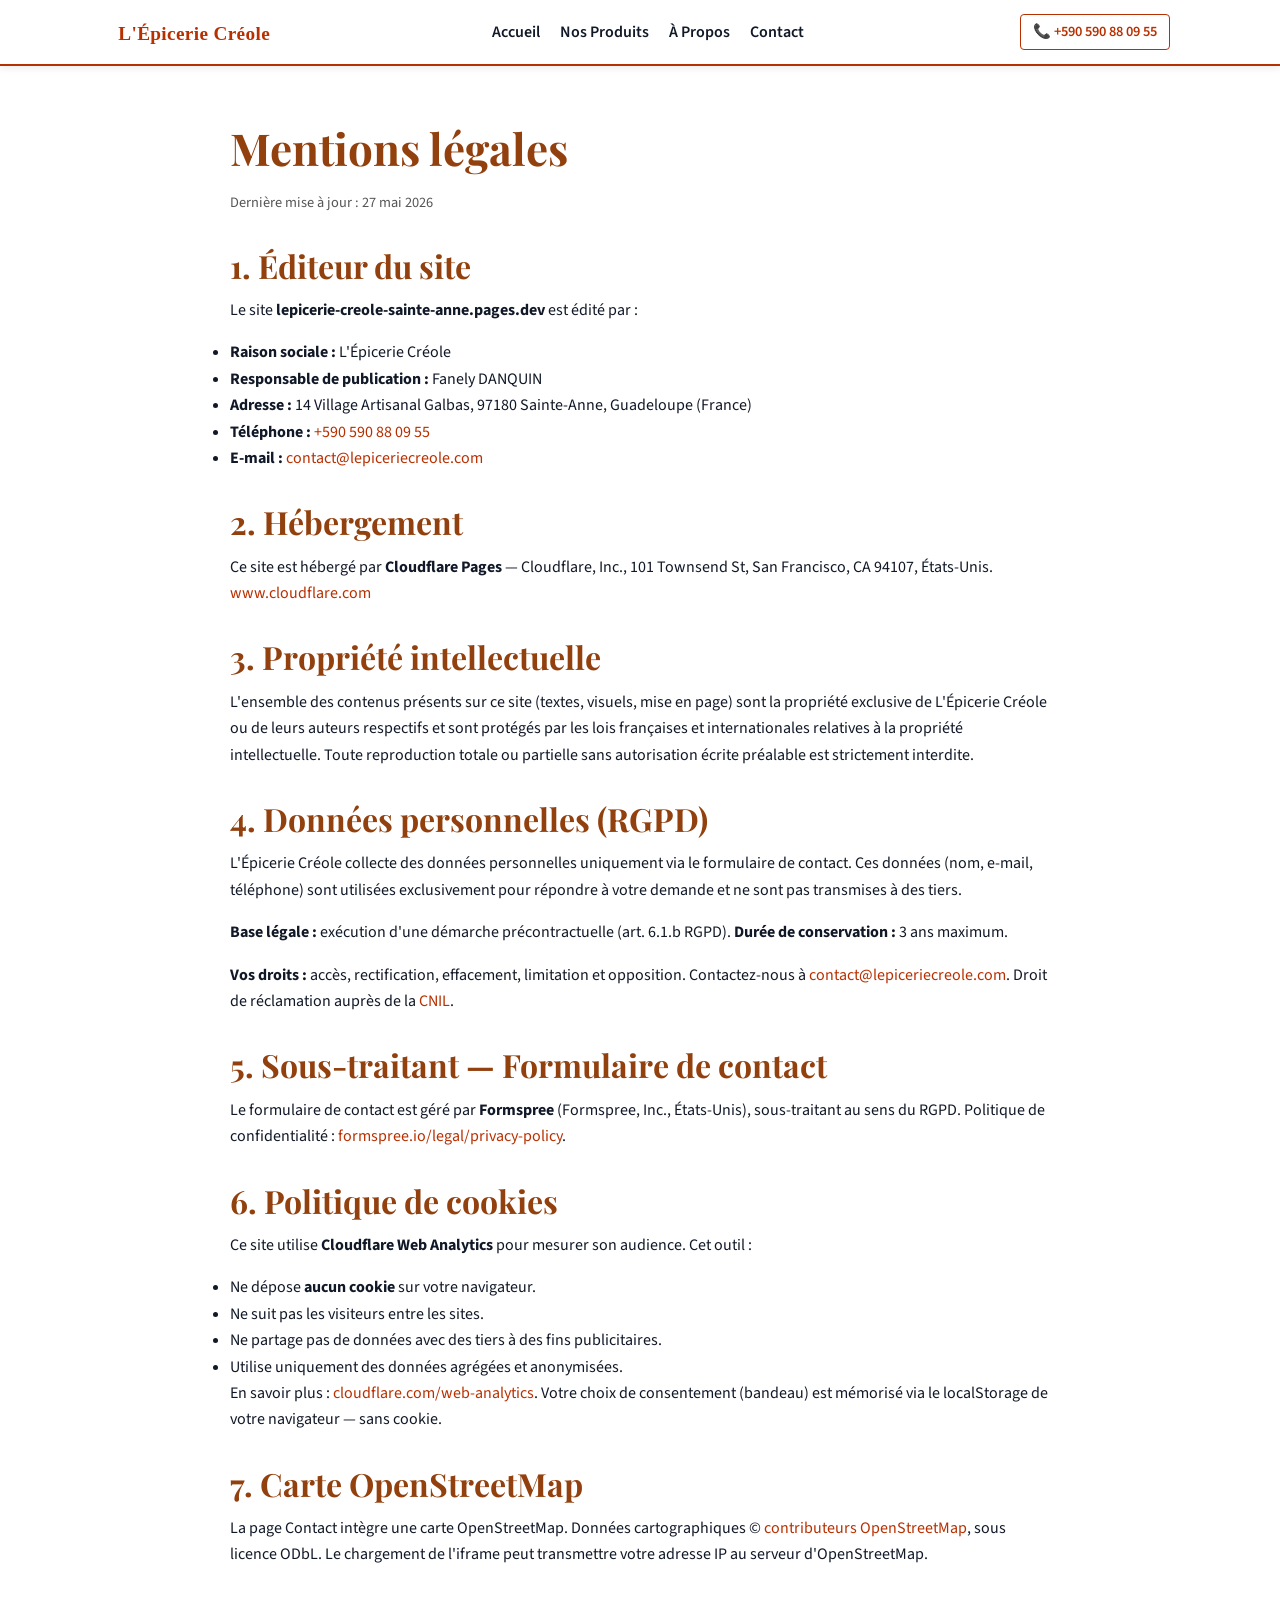
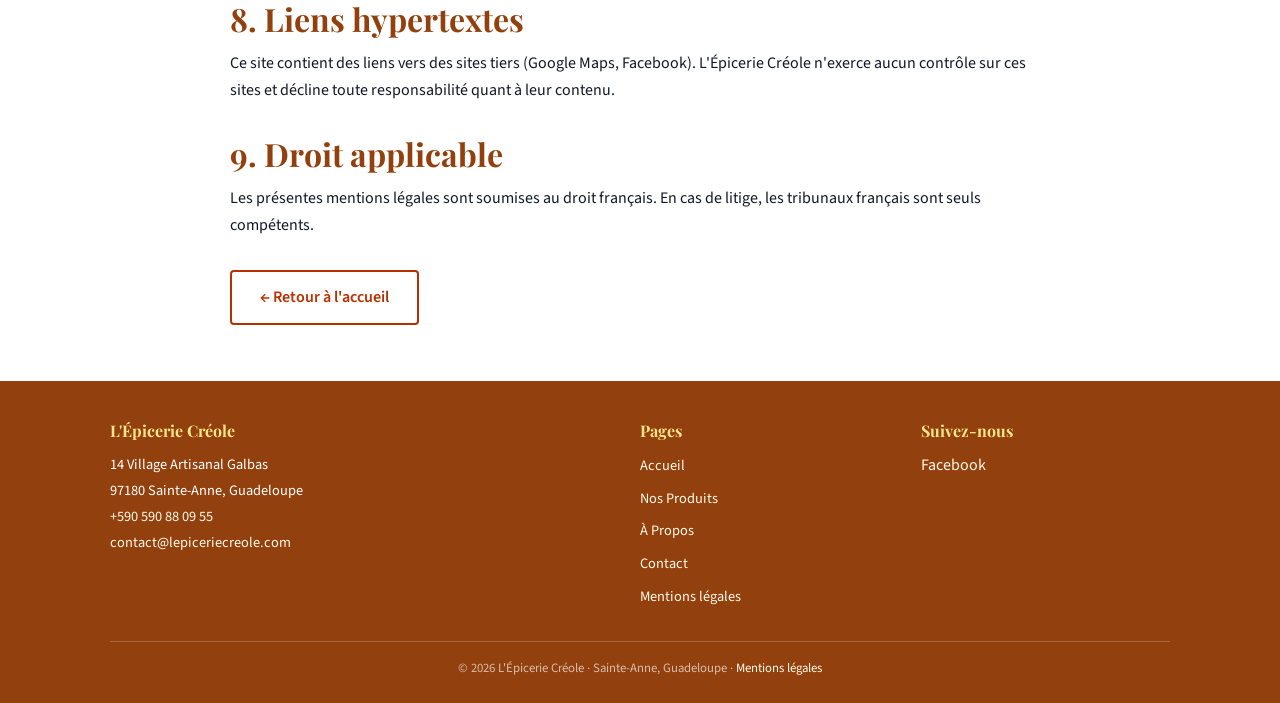
<file: mentions-legales.html>
<!DOCTYPE html>
<html lang="fr">
<head>
  <meta charset="UTF-8">
  <meta name="viewport" content="width=device-width, initial-scale=1.0">
  <title>Mentions légales &amp; Politique de cookies | L'Épicerie Créole Sainte-Anne</title>
  <meta name="description" content="Mentions légales, politique de confidentialité et politique de cookies de L'Épicerie Créole, boutique artisanale à Sainte-Anne, Guadeloupe.">
  <meta name="robots" content="noindex, follow">
  <link rel="canonical" href="https://lepicerie-creole-sainte-anne.pages.dev/mentions-legales.html">
  <link rel="icon" href="data:image/svg+xml,<svg xmlns='http://www.w3.org/2000/svg' viewBox='0 0 32 32'><text y='26' font-size='28'>🌿</text></svg>">
  <link rel="manifest" href="manifest.webmanifest">
  <link rel="stylesheet" href="assets/style.css">
  <script defer src="https://static.cloudflareinsights.com/beacon.min.js" data-cf-beacon='{"token": "YOUR_CF_ANALYTICS_TOKEN"}'></script>
</head>
<body>

<header class="site-header">
  <div class="container header-inner">
    <a href="index.html" class="site-logo" aria-label="L'Épicerie Créole — Accueil">
      <img src="assets/logo.svg" alt="L'Épicerie Créole" width="200" height="44">
    </a>
    <nav class="site-nav" id="main-nav" aria-label="Navigation principale">
      <a href="index.html">Accueil</a>
      <a href="produits.html">Nos Produits</a>
      <a href="a-propos.html">À Propos</a>
      <a href="contact.html">Contact</a>
    </nav>
    <div style="display:flex;align-items:center;gap:.75rem;">
      <a href="tel:+590590880955" class="header-tel" aria-label="Appeler L'Épicerie Créole">
        📞 +590 590 88 09 55
      </a>
      <button class="nav-toggle" aria-controls="main-nav" aria-expanded="false" aria-label="Ouvrir le menu">
        <span></span><span></span><span></span>
      </button>
    </div>
  </div>
</header>

<main id="main-content">
  <section class="section" aria-labelledby="ml-title">
    <div class="container" style="max-width:860px;">

      <h1 id="ml-title">Mentions légales</h1>
      <p style="color:#555;font-size:.9rem;">Dernière mise à jour : 27 mai 2026</p>

      <h2 style="margin-top:2rem;">1. Éditeur du site</h2>
      <p>Le site <strong>lepicerie-creole-sainte-anne.pages.dev</strong> est édité par :</p>
      <ul>
        <li><strong>Raison sociale :</strong> L'Épicerie Créole</li>
        <li><strong>Responsable de publication :</strong> Fanely DANQUIN</li>
        <li><strong>Adresse :</strong> 14 Village Artisanal Galbas, 97180 Sainte-Anne, Guadeloupe (France)</li>
        <li><strong>Téléphone :</strong> <a href="tel:+590590880955">+590 590 88 09 55</a></li>
        <li><strong>E-mail :</strong> <a href="mailto:contact@lepiceriecreole.com">contact@lepiceriecreole.com</a></li>
      </ul>

      <h2 style="margin-top:2rem;">2. Hébergement</h2>
      <p>Ce site est hébergé par <strong>Cloudflare Pages</strong> — Cloudflare, Inc., 101 Townsend St, San Francisco, CA 94107, États-Unis. <a href="https://www.cloudflare.com" target="_blank" rel="noopener noreferrer">www.cloudflare.com</a></p>

      <h2 style="margin-top:2rem;">3. Propriété intellectuelle</h2>
      <p>L'ensemble des contenus présents sur ce site (textes, visuels, mise en page) sont la propriété exclusive de L'Épicerie Créole ou de leurs auteurs respectifs et sont protégés par les lois françaises et internationales relatives à la propriété intellectuelle. Toute reproduction totale ou partielle sans autorisation écrite préalable est strictement interdite.</p>

      <h2 style="margin-top:2rem;">4. Données personnelles (RGPD)</h2>
      <p>L'Épicerie Créole collecte des données personnelles uniquement via le formulaire de contact. Ces données (nom, e-mail, téléphone) sont utilisées exclusivement pour répondre à votre demande et ne sont pas transmises à des tiers.</p>
      <p><strong>Base légale :</strong> exécution d'une démarche précontractuelle (art. 6.1.b RGPD). <strong>Durée de conservation :</strong> 3 ans maximum.</p>
      <p><strong>Vos droits :</strong> accès, rectification, effacement, limitation et opposition. Contactez-nous à <a href="mailto:contact@lepiceriecreole.com">contact@lepiceriecreole.com</a>. Droit de réclamation auprès de la <a href="https://www.cnil.fr" target="_blank" rel="noopener noreferrer">CNIL</a>.</p>

      <h2 style="margin-top:2rem;">5. Sous-traitant — Formulaire de contact</h2>
      <p>Le formulaire de contact est géré par <strong>Formspree</strong> (Formspree, Inc., États-Unis), sous-traitant au sens du RGPD. Politique de confidentialité : <a href="https://formspree.io/legal/privacy-policy" target="_blank" rel="noopener noreferrer">formspree.io/legal/privacy-policy</a>.</p>

      <h2 id="cookies" style="margin-top:2rem;">6. Politique de cookies</h2>
      <p>Ce site utilise <strong>Cloudflare Web Analytics</strong> pour mesurer son audience. Cet outil :</p>
      <ul>
        <li>Ne dépose <strong>aucun cookie</strong> sur votre navigateur.</li>
        <li>Ne suit pas les visiteurs entre les sites.</li>
        <li>Ne partage pas de données avec des tiers à des fins publicitaires.</li>
        <li>Utilise uniquement des données agrégées et anonymisées.</li>
      </ul>
      <p>En savoir plus : <a href="https://www.cloudflare.com/web-analytics/" target="_blank" rel="noopener noreferrer">cloudflare.com/web-analytics</a>. Votre choix de consentement (bandeau) est mémorisé via le localStorage de votre navigateur — sans cookie.</p>

      <h2 style="margin-top:2rem;">7. Carte OpenStreetMap</h2>
      <p>La page Contact intègre une carte OpenStreetMap. Données cartographiques © <a href="https://www.openstreetmap.org/copyright" target="_blank" rel="noopener noreferrer">contributeurs OpenStreetMap</a>, sous licence ODbL. Le chargement de l'iframe peut transmettre votre adresse IP au serveur d'OpenStreetMap.</p>

      <h2 style="margin-top:2rem;">8. Liens hypertextes</h2>
      <p>Ce site contient des liens vers des sites tiers (Google Maps, Facebook). L'Épicerie Créole n'exerce aucun contrôle sur ces sites et décline toute responsabilité quant à leur contenu.</p>

      <h2 style="margin-top:2rem;">9. Droit applicable</h2>
      <p>Les présentes mentions légales sont soumises au droit français. En cas de litige, les tribunaux français sont seuls compétents.</p>

      <p style="margin-top:2rem;">
        <a href="index.html" class="btn btn-outline">← Retour à l'accueil</a>
      </p>
    </div>
  </section>
</main>

<footer class="site-footer" aria-label="Pied de page">
  <div class="container">
    <div class="footer-inner">
      <div class="footer-address">
        <h3>L'Épicerie Créole</h3>
        <p>
          14 Village Artisanal Galbas<br>
          97180 Sainte-Anne, Guadeloupe<br>
          <a href="tel:+590590880955">+590 590 88 09 55</a><br>
          <a href="mailto:contact@lepiceriecreole.com">contact@lepiceriecreole.com</a>
        </p>
      </div>
      <nav class="footer-nav" aria-label="Navigation secondaire">
        <h3>Pages</h3>
        <ul>
          <li><a href="index.html">Accueil</a></li>
          <li><a href="produits.html">Nos Produits</a></li>
          <li><a href="a-propos.html">À Propos</a></li>
          <li><a href="contact.html">Contact</a></li>
          <li><a href="mentions-legales.html">Mentions légales</a></li>
        </ul>
      </nav>
      <div>
        <h3>Suivez-nous</h3>
        <p><a href="https://www.facebook.com/lepiceriecreoleguadeloupe" target="_blank" rel="noopener noreferrer">Facebook</a></p>
      </div>
    </div>
    <div class="footer-bottom">
      <p>© 2026 L'Épicerie Créole · Sainte-Anne, Guadeloupe · <a href="mentions-legales.html">Mentions légales</a></p>
    </div>
  </div>
</footer>

<script src="assets/main.js"></script>
</body>
</html>
</file>
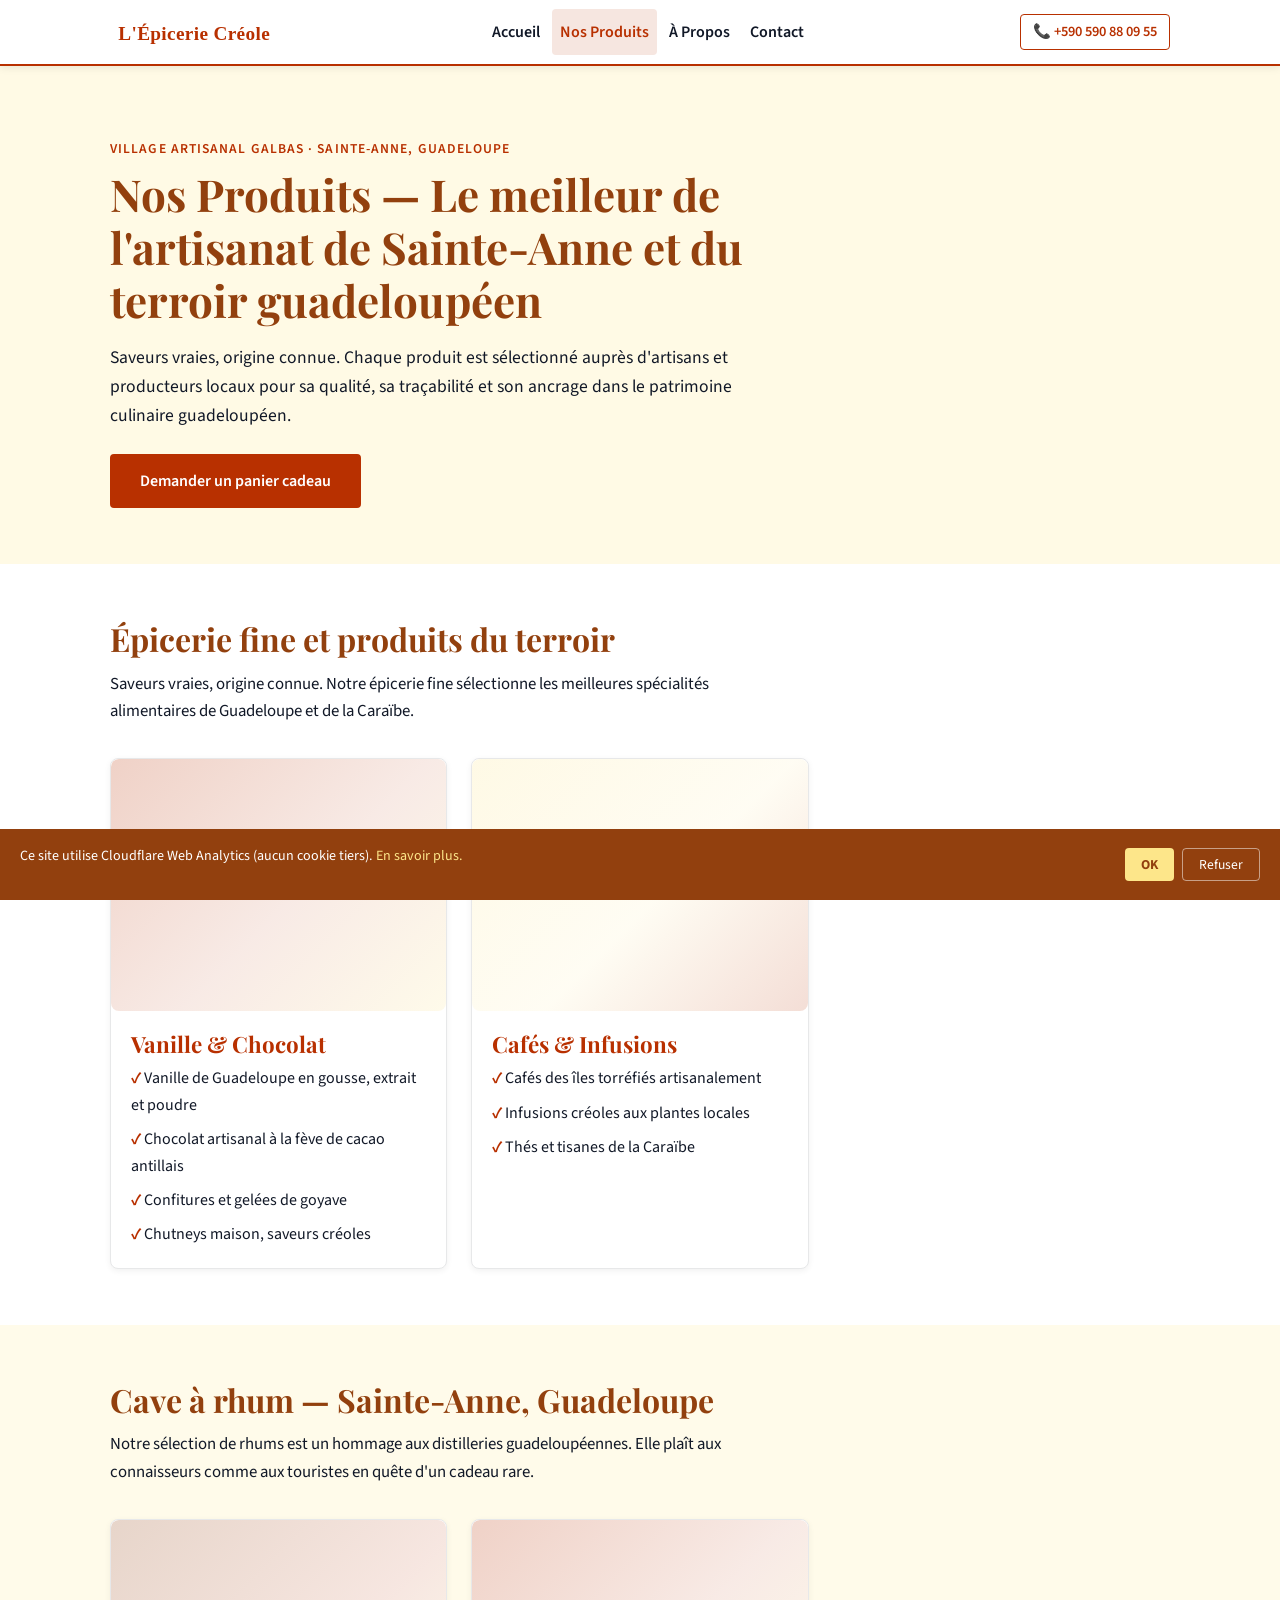
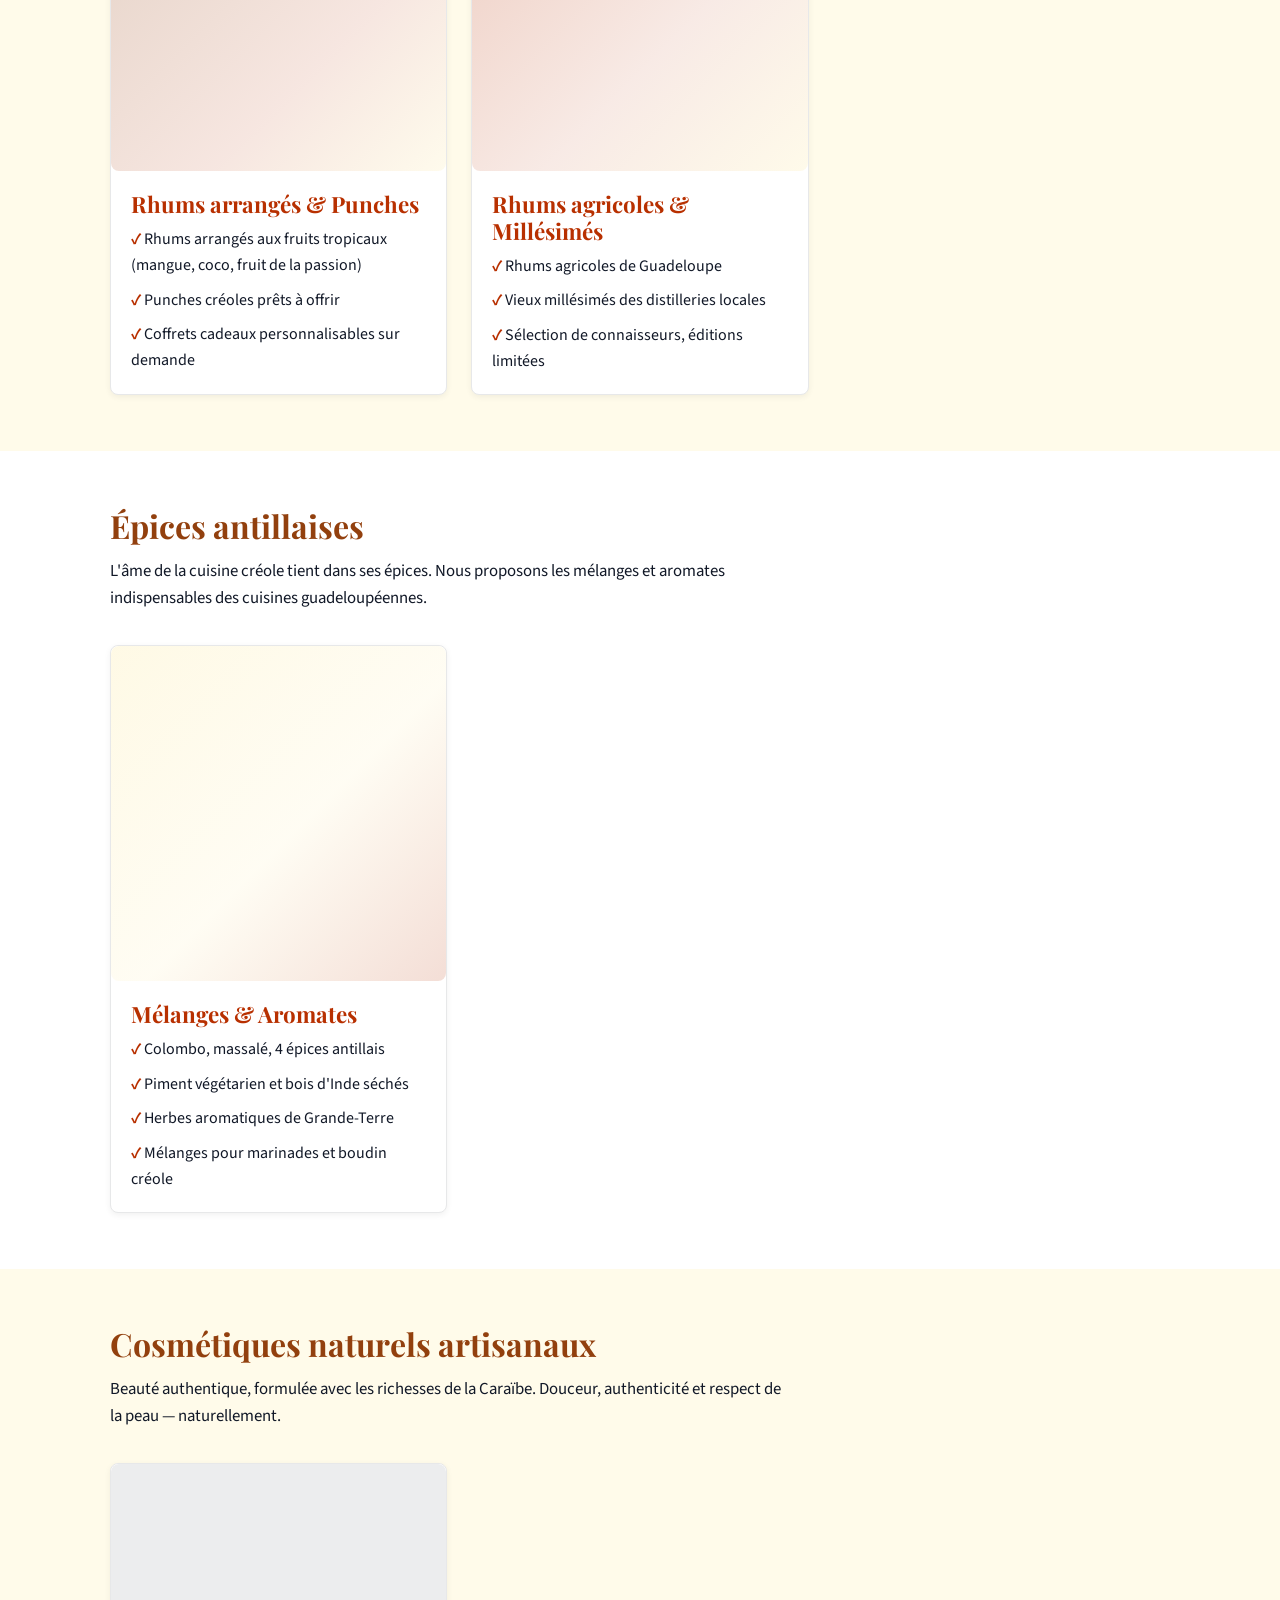
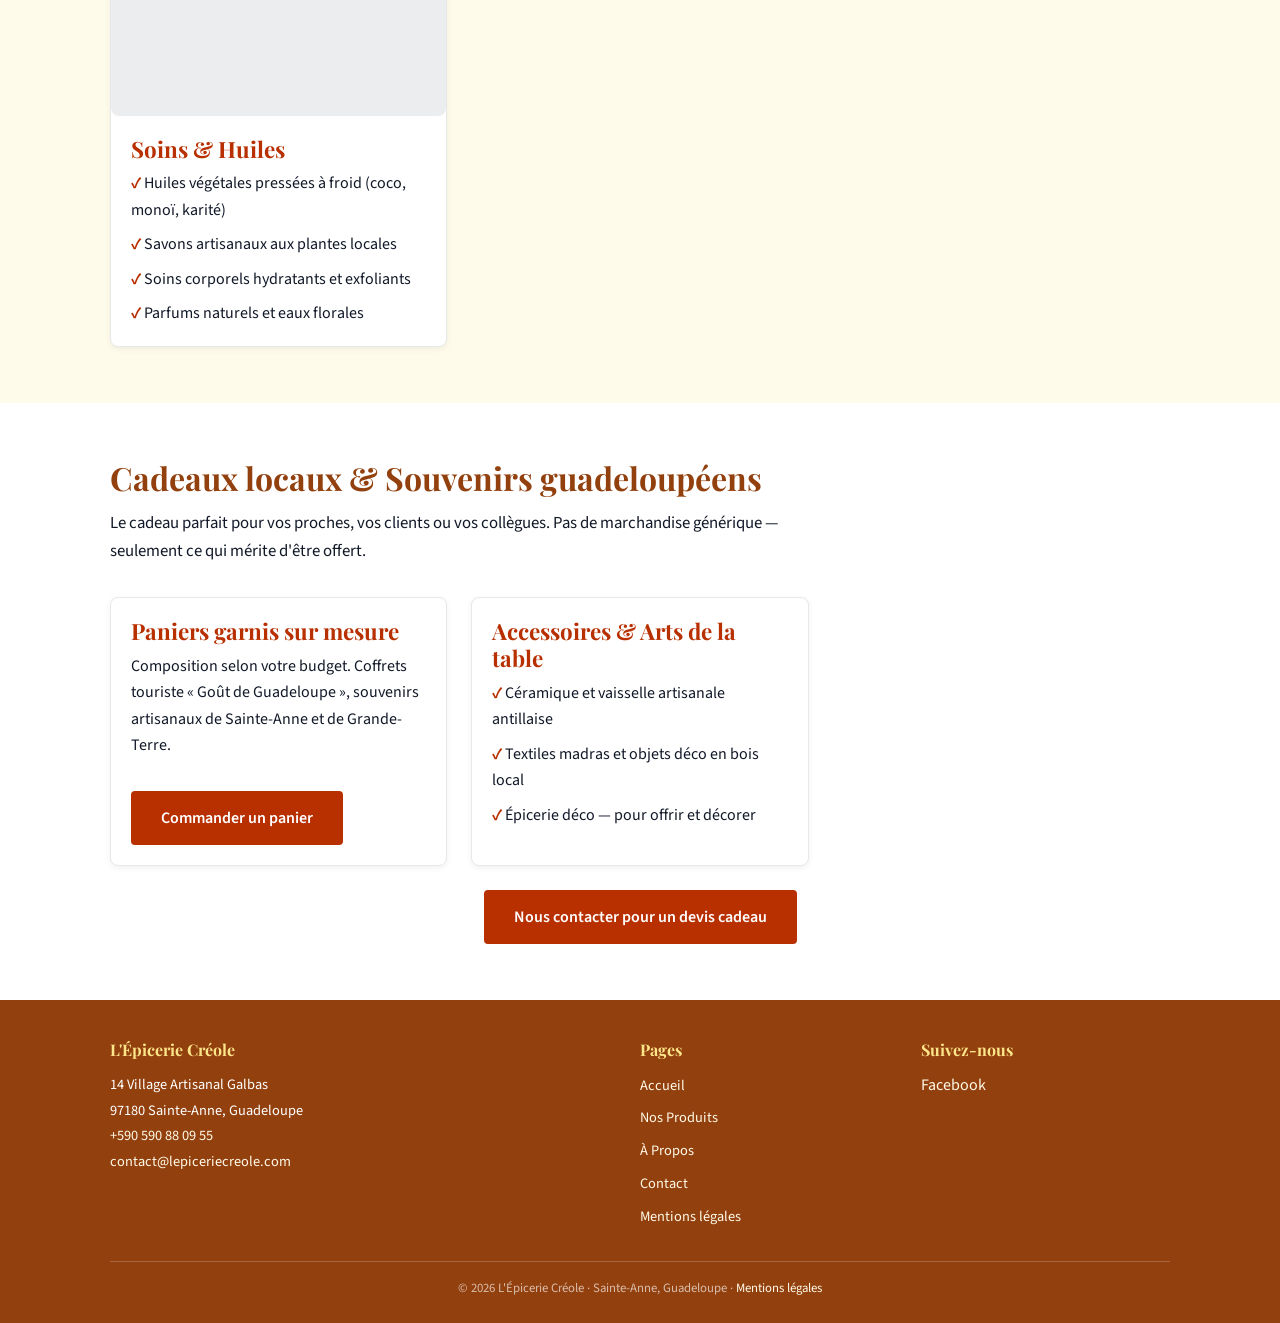
<file: produits.html>
<!DOCTYPE html>
<html lang="fr">
<head>
  <meta charset="UTF-8">
  <meta name="viewport" content="width=device-width, initial-scale=1.0">
  <title>Nos Produits — Épicerie créole, rhums, épices, cosmétiques | L'Épicerie Créole Sainte-Anne</title>
  <meta name="description" content="Découvrez nos produits artisanaux : rhums arrangés, épices antillaises, cosmétiques naturels, cadeaux locaux et épicerie fine. L'Épicerie Créole à Sainte-Anne, Guadeloupe.">
  <meta name="robots" content="index, follow">
  <link rel="canonical" href="https://lepicerie-creole-sainte-anne.pages.dev/produits.html">
  <meta property="og:type" content="website">
  <meta property="og:locale" content="fr_FR">
  <meta property="og:title" content="Nos Produits — L'Épicerie Créole Sainte-Anne">
  <meta property="og:description" content="Rhums arrangés, épices antillaises, cosmétiques naturels, cadeaux locaux et épicerie fine du terroir guadeloupéen.">
  <meta property="og:url" content="https://lepicerie-creole-sainte-anne.pages.dev/produits.html">
  <meta property="og:image" content="assets/og-placeholder.svg">
  <meta name="twitter:card" content="summary_large_image">
  <meta name="twitter:title" content="Nos Produits — L'Épicerie Créole Sainte-Anne">
  <meta name="twitter:image" content="assets/og-placeholder.svg">
  <link rel="icon" href="data:image/svg+xml,<svg xmlns='http://www.w3.org/2000/svg' viewBox='0 0 32 32'><text y='26' font-size='28'>🌿</text></svg>">
  <link rel="manifest" href="manifest.webmanifest">
  <link rel="stylesheet" href="assets/style.css">
  <script defer src="https://static.cloudflareinsights.com/beacon.min.js" data-cf-beacon='{"token": "YOUR_CF_ANALYTICS_TOKEN"}'></script>
</head>
<body>

<header class="site-header">
  <div class="container header-inner">
    <a href="index.html" class="site-logo" aria-label="L'Épicerie Créole — Accueil">
      <img src="assets/logo.svg" alt="L'Épicerie Créole" width="200" height="44">
    </a>
    <nav class="site-nav" id="main-nav" aria-label="Navigation principale">
      <a href="index.html">Accueil</a>
      <a href="produits.html" aria-current="page">Nos Produits</a>
      <a href="a-propos.html">À Propos</a>
      <a href="contact.html">Contact</a>
    </nav>
    <div style="display:flex;align-items:center;gap:.75rem;">
      <a href="tel:+590590880955" class="header-tel" aria-label="Appeler L'Épicerie Créole">
        📞 +590 590 88 09 55
      </a>
      <button class="nav-toggle" aria-controls="main-nav" aria-expanded="false" aria-label="Ouvrir le menu">
        <span></span><span></span><span></span>
      </button>
    </div>
  </div>
</header>

<main id="main-content">

  <!-- ── PAGE HEADER ── -->
  <section class="hero" aria-labelledby="produits-h1">
    <div class="container">
      <div class="hero__content">
        <p class="hero__eyebrow">Village Artisanal Galbas · Sainte-Anne, Guadeloupe</p>
        <h1 class="hero__title" id="produits-h1">Nos Produits — Le meilleur de l'artisanat de Sainte-Anne et du terroir guadeloupéen</h1>
        <p class="hero__lead">Saveurs vraies, origine connue. Chaque produit est sélectionné auprès d'artisans et producteurs locaux pour sa qualité, sa traçabilité et son ancrage dans le patrimoine culinaire guadeloupéen.</p>
        <a href="contact.html" class="btn btn-primary">Demander un panier cadeau</a>
      </div>
    </div>
  </section>

  <!-- ── ÉPICERIE FINE ── -->
  <section class="section" id="epicerie" aria-labelledby="epicerie-title">
    <div class="container">
      <div class="section-intro">
        <h2 id="epicerie-title">Épicerie fine et produits du terroir</h2>
        <p>Saveurs vraies, origine connue. Notre épicerie fine sélectionne les meilleures spécialités alimentaires de Guadeloupe et de la Caraïbe.</p>
      </div>
      <div class="card-grid">
        <article class="card">
          <div class="visual-placeholder" data-slot="services-1" data-aspect="4:3" data-tone="primary" role="presentation"></div>
          <div class="card__body">
            <h3 class="card__title">Vanille &amp; Chocolat</h3>
            <ul class="feature-list">
              <li>Vanille de Guadeloupe en gousse, extrait et poudre</li>
              <li>Chocolat artisanal à la fève de cacao antillais</li>
              <li>Confitures et gelées de goyave</li>
              <li>Chutneys maison, saveurs créoles</li>
            </ul>
          </div>
        </article>
        <article class="card">
          <div class="visual-placeholder" data-slot="services-2" data-aspect="4:3" data-tone="secondary" role="presentation"></div>
          <div class="card__body">
            <h3 class="card__title">Cafés &amp; Infusions</h3>
            <ul class="feature-list">
              <li>Cafés des îles torréfiés artisanalement</li>
              <li>Infusions créoles aux plantes locales</li>
              <li>Thés et tisanes de la Caraïbe</li>
            </ul>
          </div>
        </article>
      </div>
    </div>
  </section>

  <!-- ── CAVE À RHUM ── -->
  <section class="section section--alt" id="cave-rhum" aria-labelledby="rhum-title">
    <div class="container">
      <div class="section-intro">
        <h2 id="rhum-title">Cave à rhum — Sainte-Anne, Guadeloupe</h2>
        <p>Notre sélection de rhums est un hommage aux distilleries guadeloupéennes. Elle plaît aux connaisseurs comme aux touristes en quête d'un cadeau rare.</p>
      </div>
      <div class="card-grid">
        <article class="card">
          <div class="visual-placeholder" data-slot="services-3" data-aspect="4:3" data-tone="accent" role="presentation"></div>
          <div class="card__body">
            <h3 class="card__title">Rhums arrangés &amp; Punches</h3>
            <ul class="feature-list">
              <li>Rhums arrangés aux fruits tropicaux (mangue, coco, fruit de la passion)</li>
              <li>Punches créoles prêts à offrir</li>
              <li>Coffrets cadeaux personnalisables sur demande</li>
            </ul>
          </div>
        </article>
        <article class="card">
          <div class="visual-placeholder" data-slot="services-4" data-aspect="4:3" data-tone="primary" role="presentation"></div>
          <div class="card__body">
            <h3 class="card__title">Rhums agricoles &amp; Millésimés</h3>
            <ul class="feature-list">
              <li>Rhums agricoles de Guadeloupe</li>
              <li>Vieux millésimés des distilleries locales</li>
              <li>Sélection de connaisseurs, éditions limitées</li>
            </ul>
          </div>
        </article>
      </div>
    </div>
  </section>

  <!-- ── ÉPICES ── -->
  <section class="section" id="epices" aria-labelledby="epices-title">
    <div class="container">
      <div class="section-intro">
        <h2 id="epices-title">Épices antillaises</h2>
        <p>L'âme de la cuisine créole tient dans ses épices. Nous proposons les mélanges et aromates indispensables des cuisines guadeloupéennes.</p>
      </div>
      <div class="card-grid">
        <article class="card">
          <div class="visual-placeholder" data-slot="services-5" data-aspect="1:1" data-tone="secondary" role="presentation"></div>
          <div class="card__body">
            <h3 class="card__title">Mélanges &amp; Aromates</h3>
            <ul class="feature-list">
              <li>Colombo, massalé, 4 épices antillais</li>
              <li>Piment végétarien et bois d'Inde séchés</li>
              <li>Herbes aromatiques de Grande-Terre</li>
              <li>Mélanges pour marinades et boudin créole</li>
            </ul>
          </div>
        </article>
      </div>
    </div>
  </section>

  <!-- ── COSMÉTIQUES ── -->
  <section class="section section--alt" id="cosmetiques" aria-labelledby="cosmetiques-title">
    <div class="container">
      <div class="section-intro">
        <h2 id="cosmetiques-title">Cosmétiques naturels artisanaux</h2>
        <p>Beauté authentique, formulée avec les richesses de la Caraïbe. Douceur, authenticité et respect de la peau — naturellement.</p>
      </div>
      <div class="card-grid">
        <article class="card">
          <div class="visual-placeholder" data-slot="services-6" data-aspect="4:3" data-tone="muted" role="presentation"></div>
          <div class="card__body">
            <h3 class="card__title">Soins &amp; Huiles</h3>
            <ul class="feature-list">
              <li>Huiles végétales pressées à froid (coco, monoï, karité)</li>
              <li>Savons artisanaux aux plantes locales</li>
              <li>Soins corporels hydratants et exfoliants</li>
              <li>Parfums naturels et eaux florales</li>
            </ul>
          </div>
        </article>
      </div>
    </div>
  </section>

  <!-- ── CADEAUX ── -->
  <section class="section" id="cadeaux" aria-labelledby="cadeaux-title">
    <div class="container">
      <div class="section-intro">
        <h2 id="cadeaux-title">Cadeaux locaux &amp; Souvenirs guadeloupéens</h2>
        <p>Le cadeau parfait pour vos proches, vos clients ou vos collègues. Pas de marchandise générique — seulement ce qui mérite d'être offert.</p>
      </div>
      <div class="card-grid">
        <article class="card">
          <div class="card__body">
            <h3 class="card__title">Paniers garnis sur mesure</h3>
            <p>Composition selon votre budget. Coffrets touriste « Goût de Guadeloupe », souvenirs artisanaux de Sainte-Anne et de Grande-Terre.</p>
            <a href="contact.html" class="btn btn-primary mt-2">Commander un panier</a>
          </div>
        </article>
        <article class="card">
          <div class="card__body">
            <h3 class="card__title">Accessoires &amp; Arts de la table</h3>
            <ul class="feature-list">
              <li>Céramique et vaisselle artisanale antillaise</li>
              <li>Textiles madras et objets déco en bois local</li>
              <li>Épicerie déco — pour offrir et décorer</li>
            </ul>
          </div>
        </article>
      </div>
      <p class="text-center mt-3">
        <a href="contact.html" class="btn btn-primary">Nous contacter pour un devis cadeau</a>
      </p>
    </div>
  </section>

</main>

<footer class="site-footer" aria-label="Pied de page">
  <div class="container">
    <div class="footer-inner">
      <div class="footer-address">
        <h3>L'Épicerie Créole</h3>
        <p>14 Village Artisanal Galbas<br>97180 Sainte-Anne, Guadeloupe<br>
        <a href="tel:+590590880955">+590 590 88 09 55</a><br>
        <a href="mailto:contact@lepiceriecreole.com">contact@lepiceriecreole.com</a></p>
      </div>
      <nav class="footer-nav" aria-label="Navigation secondaire">
        <h3>Pages</h3>
        <ul>
          <li><a href="index.html">Accueil</a></li>
          <li><a href="produits.html">Nos Produits</a></li>
          <li><a href="a-propos.html">À Propos</a></li>
          <li><a href="contact.html">Contact</a></li>
          <li><a href="mentions-legales.html">Mentions légales</a></li>
        </ul>
      </nav>
      <div>
        <h3>Suivez-nous</h3>
        <p><a href="https://www.facebook.com/lepiceriecreoleguadeloupe" target="_blank" rel="noopener noreferrer">Facebook</a></p>
      </div>
    </div>
    <div class="footer-bottom">
      <p>© 2026 L'Épicerie Créole · Sainte-Anne, Guadeloupe · <a href="mentions-legales.html">Mentions légales</a></p>
    </div>
  </div>
</footer>

<div class="cookie-banner" role="dialog" aria-label="Consentement cookies" aria-live="polite">
  <p>Ce site utilise Cloudflare Web Analytics (aucun cookie tiers). <a href="mentions-legales.html#cookies">En savoir plus.</a></p>
  <div class="cookie-banner__actions">
    <button class="cookie-btn cookie-btn--accept">OK</button>
    <button class="cookie-btn cookie-btn--reject">Refuser</button>
  </div>
</div>

<script src="assets/main.js"></script>
</body>
</html>
</file>
<file: assets/style.css>
@import url("https://fonts.googleapis.com/css2?family=Playfair+Display:wght@400;700&family=Source+Sans+3:wght@400;600&display=swap");
@import "./tokens.css";

/* Reset & base */
*, *::before, *::after { box-sizing: border-box; margin: 0; padding: 0; }

html { font-size: 16px; scroll-behavior: smooth; }

body {
  font-family: var(--font-body);
  color: var(--color-text);
  background: var(--color-bg);
  line-height: 1.65;
}

img, svg { max-width: 100%; display: block; }

a { color: var(--color-primary); text-decoration: none; }
a:hover { text-decoration: underline; }

/* Typography */
h1, h2, h3, h4 {
  font-family: var(--font-display);
  line-height: 1.2;
  color: var(--color-accent);
}

h1 { font-size: clamp(1.75rem, 5vw, 2.75rem); margin-bottom: 1rem; }
h2 { font-size: clamp(1.35rem, 3.5vw, 2rem); margin-bottom: .75rem; }
h3 { font-size: clamp(1.1rem, 2.5vw, 1.4rem); margin-bottom: .5rem; }

p { margin-bottom: 1rem; }
p:last-child { margin-bottom: 0; }

/* Layout containers */
.container {
  width: 100%;
  max-width: 1100px;
  margin-inline: auto;
  padding-inline: 1.25rem;
}

.section {
  padding-block: 3.5rem;
}
.section--alt {
  background: color-mix(in srgb, var(--color-secondary) 18%, var(--color-bg));
}

/* ========== HEADER & NAV ========== */
.site-header {
  position: sticky;
  top: 0;
  z-index: 100;
  background: var(--color-bg);
  border-bottom: 2px solid var(--color-primary);
  box-shadow: 0 2px 8px rgba(0,0,0,.08);
}

.header-inner {
  display: flex;
  align-items: center;
  justify-content: space-between;
  height: 64px;
}

.site-logo {
  display: flex;
  align-items: center;
  gap: .5rem;
  text-decoration: none;
}

.site-logo img, .site-logo svg {
  height: 44px;
  width: auto;
}

.nav-toggle {
  display: flex;
  flex-direction: column;
  gap: 5px;
  background: none;
  border: none;
  cursor: pointer;
  padding: .5rem;
  aria-label: "Menu";
}
.nav-toggle span {
  display: block;
  width: 26px;
  height: 2px;
  background: var(--color-primary);
  transition: transform .25s, opacity .25s;
}
.nav-toggle[aria-expanded="true"] span:nth-child(1) { transform: translateY(7px) rotate(45deg); }
.nav-toggle[aria-expanded="true"] span:nth-child(2) { opacity: 0; }
.nav-toggle[aria-expanded="true"] span:nth-child(3) { transform: translateY(-7px) rotate(-45deg); }

.site-nav {
  display: none;
  flex-direction: column;
  position: absolute;
  top: 64px;
  left: 0;
  right: 0;
  background: var(--color-bg);
  border-bottom: 2px solid var(--color-primary);
  padding: 1rem 1.25rem;
  gap: .25rem;
}
.site-nav.is-open { display: flex; }
.site-nav a {
  padding: .6rem .5rem;
  font-weight: 600;
  color: var(--color-text);
  border-radius: 4px;
}
.site-nav a:hover, .site-nav a[aria-current="page"] {
  background: color-mix(in srgb, var(--color-primary) 12%, var(--color-bg));
  color: var(--color-primary);
  text-decoration: none;
}

/* Phone CTA in header */
.header-tel {
  display: none;
  font-weight: 600;
  font-size: .9rem;
  color: var(--color-primary);
  border: 1.5px solid var(--color-primary);
  border-radius: 4px;
  padding: .35rem .75rem;
}
.header-tel:hover { background: var(--color-primary); color: var(--color-bg); text-decoration: none; }

/* ========== BUTTONS ========== */
.btn {
  display: inline-block;
  padding: .75rem 1.75rem;
  border-radius: 4px;
  font-weight: 600;
  font-family: var(--font-body);
  font-size: 1rem;
  cursor: pointer;
  border: 2px solid transparent;
  transition: background .2s, color .2s;
}
.btn-primary {
  background: var(--color-primary);
  color: #fff;
  border-color: var(--color-primary);
}
.btn-primary:hover {
  background: var(--color-accent);
  border-color: var(--color-accent);
  text-decoration: none;
  color: #fff;
}
.btn-outline {
  background: transparent;
  color: var(--color-primary);
  border-color: var(--color-primary);
}
.btn-outline:hover {
  background: var(--color-primary);
  color: #fff;
  text-decoration: none;
}

/* ========== HERO ========== */
.hero {
  padding-block: 3rem 2.5rem;
  background: color-mix(in srgb, var(--color-secondary) 22%, var(--color-bg));
}

.hero__content { max-width: 640px; }
.hero__eyebrow {
  font-size: .85rem;
  font-weight: 600;
  letter-spacing: .08em;
  text-transform: uppercase;
  color: var(--color-primary);
  margin-bottom: .5rem;
}
.hero__title { color: var(--color-accent); }
.hero__lead {
  font-size: 1.1rem;
  margin-block: 1rem 1.5rem;
  color: var(--color-text);
}
.hero__actions { display: flex; flex-wrap: wrap; gap: .75rem; margin-bottom: 1.5rem; }
.hero__rating {
  display: flex;
  align-items: center;
  gap: .5rem;
  font-size: .9rem;
  color: var(--color-accent);
  font-weight: 600;
}
.stars { color: #D97706; }

/* ========== VISUAL PLACEHOLDER ========== */
.visual-placeholder {
  display: block;
  width: 100%;
  border-radius: 8px;
  aspect-ratio: 16 / 9;
  background:
    linear-gradient(
      135deg,
      color-mix(in srgb, var(--color-primary) 22%, var(--color-bg)) 0%,
      color-mix(in srgb, var(--color-primary) 10%, var(--color-bg)) 55%,
      color-mix(in srgb, var(--color-secondary) 18%, var(--color-bg)) 100%
    );
}
.visual-placeholder[data-aspect="4:3"]  { aspect-ratio: 4 / 3; }
.visual-placeholder[data-aspect="1:1"]  { aspect-ratio: 1 / 1; }
.visual-placeholder[data-aspect="3:4"]  { aspect-ratio: 3 / 4; }
.visual-placeholder[data-aspect="21:9"] { aspect-ratio: 21 / 9; }

.visual-placeholder[data-tone="secondary"] {
  background:
    linear-gradient(
      135deg,
      color-mix(in srgb, var(--color-secondary) 22%, var(--color-bg)) 0%,
      color-mix(in srgb, var(--color-secondary) 10%, var(--color-bg)) 55%,
      color-mix(in srgb, var(--color-primary) 16%, var(--color-bg)) 100%
    );
}
.visual-placeholder[data-tone="accent"] {
  background:
    linear-gradient(
      135deg,
      color-mix(in srgb, var(--color-accent, var(--color-primary)) 22%, var(--color-bg)) 0%,
      color-mix(in srgb, var(--color-primary) 12%, var(--color-bg)) 60%,
      color-mix(in srgb, var(--color-secondary) 16%, var(--color-bg)) 100%
    );
}
.visual-placeholder[data-tone="muted"] {
  background: color-mix(in srgb, var(--color-text) 8%, var(--color-bg));
}

/* ========== CARD GRID ========== */
.card-grid {
  display: grid;
  grid-template-columns: 1fr;
  gap: 1.5rem;
}

.card {
  background: var(--color-bg);
  border: 1px solid color-mix(in srgb, var(--color-text) 10%, var(--color-bg));
  border-radius: 8px;
  overflow: hidden;
  box-shadow: 0 2px 6px rgba(0,0,0,.06);
}
.card__body { padding: 1.25rem; }
.card__title { color: var(--color-primary); margin-bottom: .5rem; }

/* ========== FEATURE LIST ========== */
.feature-list { list-style: none; display: flex; flex-direction: column; gap: .5rem; }
.feature-list li::before { content: "✓ "; color: var(--color-primary); font-weight: 700; }

/* ========== REVIEWS ========== */
.reviews {
  background: color-mix(in srgb, var(--color-secondary) 14%, var(--color-bg));
}
.reviews__badge {
  display: inline-flex;
  align-items: center;
  gap: .5rem;
  background: var(--color-bg);
  border: 1.5px solid var(--color-primary);
  border-radius: 4px;
  padding: .4rem .8rem;
  font-weight: 600;
  font-size: .85rem;
  margin-bottom: 1.5rem;
  color: var(--color-primary);
  text-decoration: none;
}
.reviews__badge:hover { background: var(--color-primary); color: #fff; text-decoration: none; }
.reviews__grid { display: grid; grid-template-columns: 1fr; gap: 1rem; }
.review-card {
  background: var(--color-bg);
  border-radius: 8px;
  padding: 1.25rem;
  box-shadow: 0 1px 4px rgba(0,0,0,.07);
}
.review-card__header { display: flex; align-items: center; gap: .75rem; margin-bottom: .5rem; }
.review-card__author { font-weight: 600; font-size: .9rem; }
.review-card__date { font-size: .8rem; color: color-mix(in srgb, var(--color-text) 60%, var(--color-bg)); }
.review-card__stars { color: #D97706; font-size: 1rem; }
.review-card__text { font-size: .95rem; color: var(--color-text); }
.reviews__attribution { font-size: .78rem; margin-top: 1.25rem; color: color-mix(in srgb, var(--color-text) 55%, var(--color-bg)); }

/* ========== INFO BLOCKS ========== */
.info-grid {
  display: grid;
  grid-template-columns: 1fr;
  gap: 1.5rem;
}
.info-block {
  padding: 1.5rem;
  background: color-mix(in srgb, var(--color-primary) 6%, var(--color-bg));
  border-left: 4px solid var(--color-primary);
  border-radius: 0 8px 8px 0;
}
.info-block h3 { color: var(--color-primary); margin-bottom: .5rem; }

/* ========== CONTACT FORM ========== */
.contact-form { display: flex; flex-direction: column; gap: 1rem; }
.form-group { display: flex; flex-direction: column; gap: .3rem; }
.form-group label { font-weight: 600; font-size: .9rem; }
.form-group input,
.form-group select,
.form-group textarea {
  padding: .65rem .85rem;
  border: 1.5px solid color-mix(in srgb, var(--color-text) 25%, var(--color-bg));
  border-radius: 4px;
  font-family: var(--font-body);
  font-size: 1rem;
  color: var(--color-text);
  background: var(--color-bg);
  transition: border-color .2s;
}
.form-group input:focus,
.form-group select:focus,
.form-group textarea:focus {
  outline: none;
  border-color: var(--color-primary);
}
.form-group textarea { min-height: 120px; resize: vertical; }
.form-note { font-size: .8rem; color: color-mix(in srgb, var(--color-text) 60%, var(--color-bg)); }

/* ========== MAP ========== */
.map-wrapper {
  width: 100%;
  border-radius: 8px;
  overflow: hidden;
  border: 1px solid color-mix(in srgb, var(--color-text) 12%, var(--color-bg));
}
.map-wrapper iframe { display: block; width: 100%; height: 320px; border: 0; }

/* ========== FOOTER ========== */
.site-footer {
  background: var(--color-accent);
  color: #fff;
  padding-block: 2.5rem 1.5rem;
}
.footer-inner {
  display: grid;
  grid-template-columns: 1fr;
  gap: 2rem;
}
.site-footer h3 { color: var(--color-secondary); font-size: 1rem; margin-bottom: .75rem; }
.site-footer a { color: color-mix(in srgb, #fff 80%, var(--color-secondary)); }
.site-footer a:hover { color: var(--color-secondary); }
.footer-address p { line-height: 1.8; font-size: .9rem; }
.footer-nav ul { list-style: none; display: flex; flex-direction: column; gap: .4rem; }
.footer-nav li a { font-size: .9rem; }
.footer-bottom {
  margin-top: 2rem;
  padding-top: 1rem;
  border-top: 1px solid rgba(255,255,255,.2);
  font-size: .8rem;
  color: rgba(255,255,255,.65);
  text-align: center;
}

/* ========== COOKIE BANNER ========== */
.cookie-banner {
  position: fixed;
  bottom: 0;
  left: 0;
  right: 0;
  background: var(--color-accent);
  color: #fff;
  padding: 1rem 1.25rem;
  z-index: 200;
  display: flex;
  flex-wrap: wrap;
  gap: .75rem;
  align-items: center;
  justify-content: space-between;
  font-size: .88rem;
}
.cookie-banner a { color: var(--color-secondary); }
.cookie-banner[hidden] { display: none; }
.cookie-banner__actions { display: flex; gap: .5rem; }
.cookie-btn {
  padding: .4rem 1rem;
  border-radius: 4px;
  font-size: .85rem;
  cursor: pointer;
  border: none;
  font-family: var(--font-body);
}
.cookie-btn--accept { background: var(--color-secondary); color: var(--color-accent); font-weight: 700; }
.cookie-btn--reject { background: transparent; border: 1.5px solid rgba(255,255,255,.5); color: #fff; }

/* ========== LANG SWITCHER ========== */
.lang-switcher {
  display: flex;
  gap: .4rem;
  font-size: .85rem;
}
.lang-switcher button {
  background: none;
  border: 1.5px solid var(--color-primary);
  color: var(--color-primary);
  border-radius: 3px;
  padding: .2rem .5rem;
  cursor: pointer;
  font-family: var(--font-body);
  font-weight: 600;
}
.lang-switcher button.active,
.lang-switcher button:hover {
  background: var(--color-primary);
  color: #fff;
}

/* ========== SECTION INTROS ========== */
.section-intro {
  max-width: 680px;
  margin-bottom: 2rem;
}
.section-intro p { font-size: 1.05rem; }

/* ========== ABOUT ========== */
.about-grid {
  display: grid;
  grid-template-columns: 1fr;
  gap: 2rem;
  align-items: start;
}

/* ========== RESPONSIVE: TABLET (≥ 640px) ========== */
@media (min-width: 640px) {
  .card-grid { grid-template-columns: repeat(2, 1fr); }
  .reviews__grid { grid-template-columns: repeat(2, 1fr); }
  .info-grid { grid-template-columns: repeat(2, 1fr); }
  .footer-inner { grid-template-columns: repeat(2, 1fr); }
  .nav-toggle { display: none; }
  .site-nav {
    display: flex;
    flex-direction: row;
    position: static;
    border: none;
    padding: 0;
    gap: .25rem;
  }
  .header-tel { display: inline-flex; }
  .map-wrapper iframe { height: 400px; }
}

/* ========== RESPONSIVE: DESKTOP (≥ 1024px) ========== */
@media (min-width: 1024px) {
  .hero { padding-block: 4.5rem 3.5rem; }
  .hero__layout { display: grid; grid-template-columns: 1fr 1fr; gap: 3rem; align-items: center; }
  .card-grid { grid-template-columns: repeat(3, 1fr); }
  .reviews__grid { grid-template-columns: repeat(3, 1fr); }
  .info-grid { grid-template-columns: repeat(3, 1fr); }
  .footer-inner { grid-template-columns: 2fr 1fr 1fr; }
  .about-grid { grid-template-columns: 1fr 1fr; }
}

/* ========== UTILITIES ========== */
.text-center { text-align: center; }
.mt-1 { margin-top: .5rem; }
.mt-2 { margin-top: 1rem; }
.mt-3 { margin-top: 1.5rem; }
.mb-2 { margin-bottom: 1rem; }
.mb-3 { margin-bottom: 1.5rem; }
[hidden] { display: none !important; }

/* ========== ANIMATIONS ========== */

@media (prefers-reduced-motion: reduce) {
  *, *::before, *::after {
    animation: none !important;
    transition: none !important;
    scroll-behavior: auto !important;
  }
}

@media (prefers-reduced-motion: no-preference) {

  /* 1. Logo — entrée douce au chargement */
  @keyframes logo-enter {
    from { opacity: 0; transform: translateY(-5px); }
  }
  .site-logo {
    animation: logo-enter .55s ease both;
  }

  /* 2. Scroll reveal — classes posées par IntersectionObserver dans main.js */
  .fade-in {
    opacity: 0;
    transform: translateY(18px);
    transition: opacity .5s ease, transform .5s ease;
  }
  .fade-in.visible {
    opacity: 1;
    transform: none;
  }
  /* stagger sur la grille de 3 cartes produits */
  .card-grid .card.fade-in:nth-child(2) { transition-delay: .1s; }
  .card-grid .card.fade-in:nth-child(3) { transition-delay: .2s; }

  /* 3. CTA bouton primary — lift + halo terracotta */
  .btn-primary {
    transition: background .2s, color .2s, border-color .2s,
                transform .18s ease, box-shadow .18s ease;
  }
  .btn-primary:hover {
    transform: translateY(-2px) scale(1.02);
    box-shadow: 0 4px 18px color-mix(in srgb, var(--color-primary) 30%, transparent);
  }
  .btn-primary:active {
    transform: translateY(0) scale(.98);
    box-shadow: none;
  }

  /* 4. Cartes produits — élévation au hover */
  .card {
    transition: transform .22s ease, box-shadow .22s ease;
  }
  .card:hover {
    transform: translateY(-4px);
    box-shadow: 0 8px 28px rgba(0,0,0,.11);
  }

  /* 5. Visual placeholder — légère luminosité au hover de la carte */
  .visual-placeholder {
    transition: filter .3s ease;
  }
  .card:hover .visual-placeholder {
    filter: brightness(1.06);
  }

  /* 6. Menu mobile — glissement à l'ouverture */
  @keyframes nav-slide {
    from { opacity: 0; transform: translateY(-8px); }
  }
  .site-nav.is-open {
    animation: nav-slide .22s ease both;
  }

  /* 7. Focus visible — anneau terracotta élégant */
  :focus-visible {
    outline: 2.5px solid var(--color-primary);
    outline-offset: 3px;
    border-radius: 3px;
  }
}
</file>
